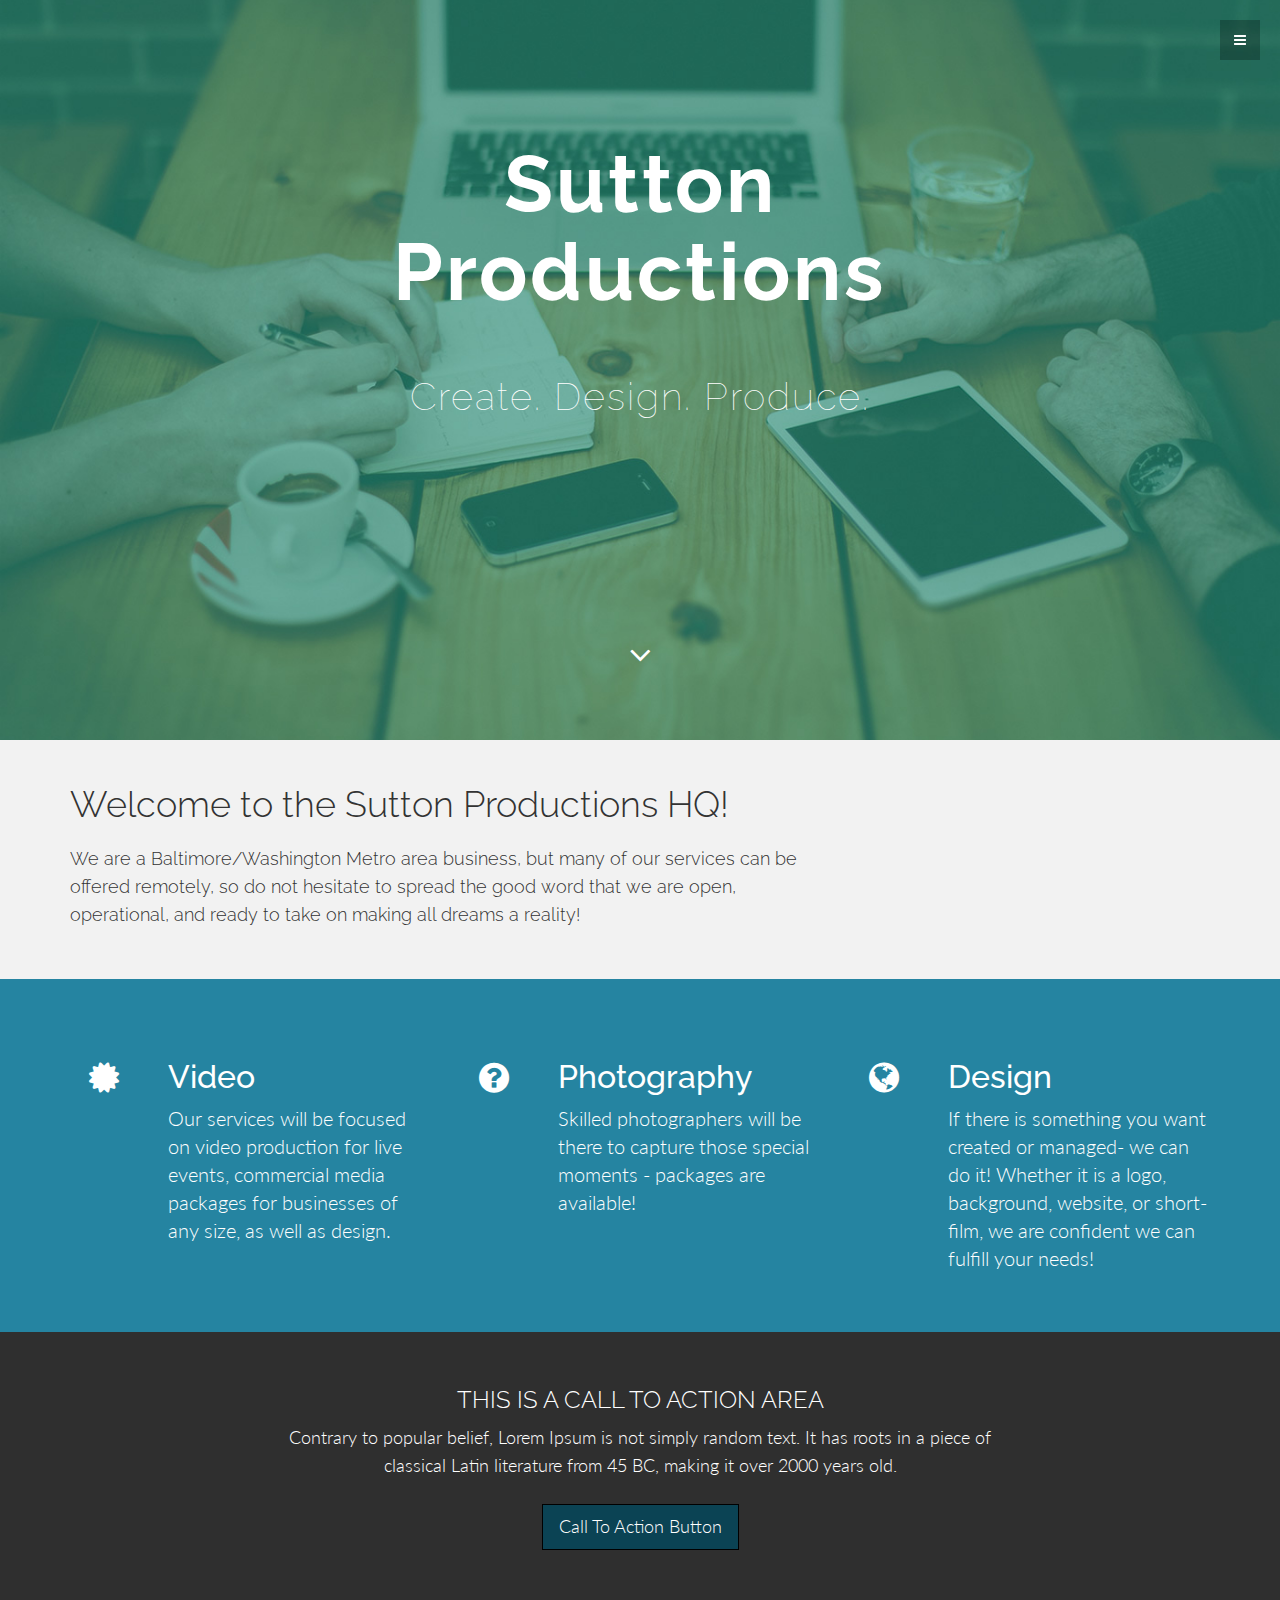
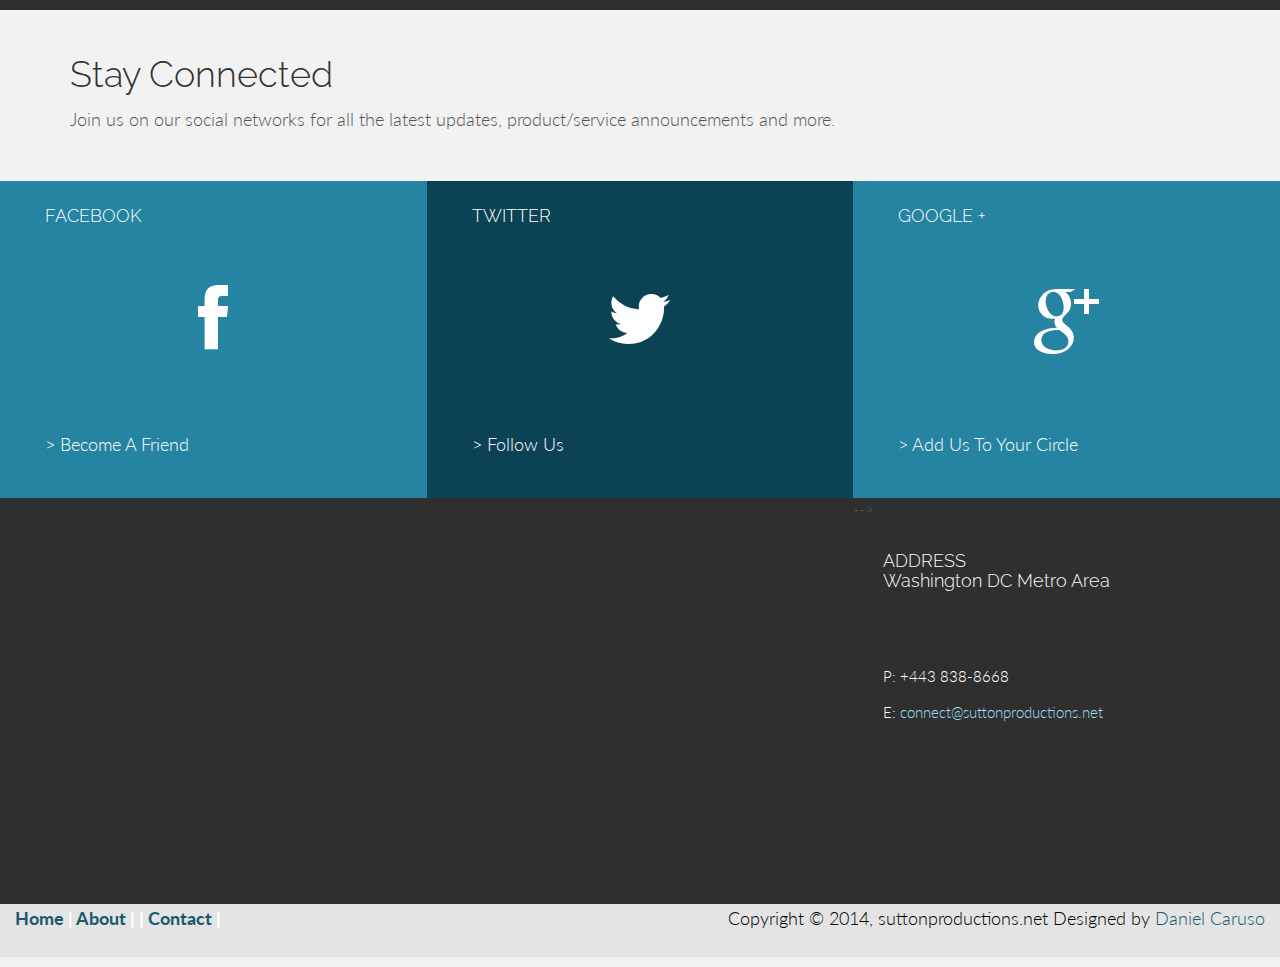
<file: index.html>
<!DOCTYPE html>
<html lang="en">
  <head>
    <meta charset="utf-8">
    <meta http-equiv="X-UA-Compatible" content="IE=edge">
    <meta name="viewport" content="width=device-width, initial-scale=1.0">
    <meta name="description" content="">
    <meta name="author" content="">
   <!--  <link rel="shortcut icon" href="assets/ico/suttonfav3.png"> -->

    <title>Sutton Productions</title>

    <!-- Bootstrap core CSS -->
    <link href="assets/css/bootstrap.css" rel="stylesheet">

    <!-- Custom styles for this template -->
    <link href="assets/css/main.css" rel="stylesheet">

    <link href="assets/css/font-awesome.min.css" rel="stylesheet">

    <link href='http://fonts.googleapis.com/css?family=Lato:300,400,700,300italic,400italic' rel='stylesheet' type='text/css'>
    <link href='http://fonts.googleapis.com/css?family=Raleway:400,300,700' rel='stylesheet' type='text/css'>

    <link rel="stylesheet" href="assets/css/app.css">

    <!-- HTML5 shim and Respond.js IE8 support of HTML5 elements and media queries -->
    <!--[if lt IE 9]>
      <script src="https://oss.maxcdn.com/libs/html5shiv/3.7.0/html5shiv.js"></script>
      <script src="https://oss.maxcdn.com/libs/respond.js/1.3.0/respond.min.js"></script>
    <![endif]-->
    
    <script src="assets/js/modernizr.custom.js"></script>
    
  </head>

  <body>

	<!-- Menu -->
	<nav class="menu" id="theMenu">
		<div class="menu-wrap">
			<h1 class="logo"><a href="index.html#home">MENU</a></h1>
			<i class="fa fa-arrow-right menu-close"></i>
			<a href="index.html">Home</a>
			<a href="services.html">Services</a>
			<a href="portfolio.html">Portfolio</a>
			<a href="about.html">About</a>
			<a href="#contact">Contact</a>
			<a href="https://www.facebook.com/suttonproduction"><i class="fa fa-facebook"></i></a>
			<a href="#"><i class="fa fa-twitter"></i></a>
			<!-- <a href="#"><i class="fa fa-dribbble"></i></a> -->
			<a href="#"><i class="fa fa-envelope"></i></a>
		</div>
		
		<!-- Menu button -->
		<div id="menuToggle"><i class="fa fa-bars"></i></div>
	</nav>
	
	<!-- MAIN IMAGE SECTION -->
	<div id="headerwrap">
		<div class="container">
			<div class="row">
				<div class="col-lg-8 col-lg-offset-2">
					<h1>Sutton Productions</h1>
					<h2>Create. Design. Produce.</h2>
					<div class="spacer"></div>
					<i class="fa fa-angle-down"></i>
				</div>
			</div><!-- row -->
		</div><!-- /container -->
	</div><!-- /headerwrap -->

	<!-- WELCOME SECTION -->
    <div class="container">
      <div class="row mt">
      	<div class="col-lg-8">
	        <h1>Welcome to the Sutton Productions HQ!<h1>
	        <p>We are a Baltimore/Washington Metro area business, but many of our services can be offered remotely, so do not hesitate to spread the good word that we are open, operational, and ready to take on making all dreams a reality!</p>
      	</div>
      	<div class="col-lg-4">
      		<!-- <p class="pull-right"><br><button type="button" class="btn btn-green">Start Your Project Now</button></p> -->
      	</div>
      </div><!-- /row -->
    </div><!-- /.container -->
 
<div id="services">
		<div class="container">
			<div class="row mt">
				<div class="col-lg-1 centered">
					<i class="fa fa-certificate"></i>
				</div>
				<div class="col-lg-3">
					<h3>Video</h3>
					<p>Our services will be focused on video production for live events, commercial media packages for businesses of any size, as well as design.</p>
				</div>

				<div class="col-lg-1 centered">
					<i class="fa fa-question-circle"></i>
				</div>
				<div class="col-lg-3">
					<h3>Photography</h3>
					<p>Skilled photographers will be there to capture those special moments - packages are available!</p>
				</div>
			
			
				<div class="col-lg-1 centered">
					<i class="fa fa-globe"></i>
				</div>
				<div class="col-lg-3">
					<h3>Design</h3>
					<p>If there is something you want created or managed- we can do it! Whether it is a logo, background, website, or short-film, we are confident we can fulfill your needs!</p>
				</div>

			
			</div><!-- row -->
		</div><!-- container -->
	</div><!-- services section -->














<!--     PORTFOLIO SECTION
<div id="portfolio">
	<div class="container"
	    	<div class="row mt">
				<ul class="grid effect-2" id="grid">
					<li><a href="singleproject.html"><img src="assets/img/portfolio/1.jpg"></a></li>
					<li><a href="singleproject.html"><img src="assets/img/portfolio/3.jpg"></a></li>
					<li><a href="singleproject.html"><img src="assets/img/portfolio/4.jpg"></a></li>
					<li><a href="singleproject.html"><img src="assets/img/portfolio/12.png"></a></li>
					<li><a href="singleproject.html"><img src="assets/img/portfolio/13.png"></a></li>
					<li><a href="singleproject.html"><img src="assets/img/portfolio/10.png"></a></li>
					<li><a href="singleproject.html"><img src="assets/img/portfolio/9.jpg"></a></li>
					<li><a href="singleproject.html"><img src="assets/img/portfolio/2.jpg"></a></li>
					<li><a href="singleproject.html"><img src="assets/img/portfolio/14.png"></a></li>
					<li><a href="singleproject.html"><img src="assets/img/portfolio/5.jpg"></a></li>
					<li><a href="singleproject.html"><img src="assets/img/portfolio/6.jpg"></a></li>
					<li><a href="singleproject.html"><img src="assets/img/portfolio/7.jpg"></a></li>
					<li><a href="singleproject.html"><img src="assets/img/portfolio/6.jpg"></a></li>
					<li><a href="singleproject.html"><img src="assets/img/portfolio/9.jpg"></a></li>
					<li><a href="singleproject.html"><img src="assets/img/portfolio/11.png"></a></li>
				</ul>
	    	</div>row
	    </div>container
</div>portfolio -->


	<!-- SERVICES SECTION -->
	
	
	
	<!-- BLOG POSTS -->
<!-- 	<div class="container">
	<div class="row mt">
		<div class="col-lg-12">
			<h1>Recent Posts</h1>
		</div>col-lg-12
		<div class="col-lg-8">
			<p>Our latests thoughts about things that only matters to us.</p>
		</div>col-lg-8
		<div class="col-lg-4 goright">
			<p><a href="#"><i class="fa fa-angle-right"></i> See All Posts</a></p>
		</div>
	</div>row -->
		
		<!-- <div class="row mt">
			<div class="col-lg-4">
				<img class="img-responsive" src="assets/img/post01.jpg" alt="">
				<h3><a href="#">Designing for the reader experience</a></h3>
				<p>It is a long established fact that a reader will be distracted by the readable content of a page when looking at its layout.</p>
				<p><a href="#"><i class="fa fa-link"></i> Read More</a></p>
			</div>
			<div class="col-lg-4">
				<img class="img-responsive" src="assets/img/post02.jpg" alt="">
				<h3><a href="#">25 Examples of flat web & application design</a></h3>
				<p>It is a long established fact that a reader will be distracted by the readable content of a page when looking at its layout.</p>
				<p><a href="#"><i class="fa fa-link"></i> Read More</a></p>
			</div>
			<div class="col-lg-4">
				<img class="img-responsive" src="assets/img/post03.jpg" alt="">
				<h3><a href="#">We are an award winning design agency</a></h3>
				<p>It is a long established fact that a reader will be distracted by the readable content of a page when looking at its layout.</p>
				<p><a href="#"><i class="fa fa-link"></i> Read More</a></p>
			</div>		
		</div>row -->
	</div><!-- container -->
	
	
	<!-- CLIENTS LOGOS -->
<!-- 	<div id="lg">
	<div class="container">
		<div class="row centered">
			<div class="col-lg-2 col-lg-offset-1">
				<img src="assets/img/clients/c01.gif" alt="">
			</div>
			<div class="col-lg-2">
				<img src="assets/img/clients/c02.gif" alt="">
			</div>
			<div class="col-lg-2">
				<img src="assets/img/clients/c03.gif" alt="">
			</div>
			<div class="col-lg-2">
				<img src="assets/img/clients/c04.gif" alt="">
			</div>
			<div class="col-lg-2">
				<img src="assets/img/clients/c05.gif" alt="">
			</div>
		</div>row
	</div>container
</div>dg -->
	
	
	<!-- CALL TO ACTION -->
	<div id="call">
		<div class="container">
			<div class="row">
				<h3>THIS IS A CALL TO ACTION AREA</h3>
				<div class="col-lg-8 col-lg-offset-2">
					<p>Contrary to popular belief, Lorem Ipsum is not simply random text. It has roots in a piece of classical Latin literature from 45 BC, making it over 2000 years old.</p>
					<p><button type="button" class="btn btn-green btn-lg">Call To Action Button</button></p>
				</div>
			</div><!-- row -->
		</div><!-- container -->
	</div><!-- Call to action -->
	
	<div class="container">
		<div class="row mt">
			<div class="col-lg-12">
				<h1>Stay Connected</h1>
				<p>Join us on our social networks for all the latest updates, product/service announcements and more.</p>
				<br>
			</div><!-- col-lg-12 -->
		</div><!-- row -->
	</div><!-- container -->
	
	
	<!-- SOCIAL FOOTER --->
	<section id="contact"></section>
	<div id="sf">
		<div class="container">
			<div class="row">
				<div class="col-lg-4 dg">
					<h4 class="ml">FACEBOOK</h4>
					<p class="centered"><a href="https://www.facebook.com/suttonproduction"><i class="fa fa-facebook"></i></a></p>
					<p class="ml">> Become A Friend</p>
				</div>
				<div class="col-lg-4 lg">
					<h4 class="ml">TWITTER</h4>
					<p class="centered"><a href="#"><i class="fa fa-twitter"></i></a></p>
					<p class="ml">> Follow Us</p>
				</div>
				<div class="col-lg-4 dg">
					<h4 class="ml">GOOGLE +</h4>
					<p class="centered"><a href="#"><i class="fa fa-google-plus"></i></a></p>
					<p class="ml">> Add Us To Your Circle</p>
				</div>
			</div><!-- row
		</div><!-- container -->
	</div><!-- Social Footer -->
	
	<!-- CONTACT FOOTER --->
	<div id="cf">
		<div class="container">
			<div class="row">
				<div class="col-lg-8">
		        	<div id="mapwrap">
						<iframe src="https://www.google.com/maps/embed?pb=!1m18!1m12!1m3!1d99362.47205895327!2d-77.01456655!3d38.8993487!2m3!1f0!2f0!3f0!3m2!1i1024!2i768!4f13.1!3m3!1m2!1s0x89b7c6de5af6e45b%3A0xc2524522d4885d2a!2sWashington%2C+DC!5e0!3m2!1sen!2sus!4v1420948804369" width="100%" height="400" frameborder="0" style="border:0"></iframe>
					</div>	
				</div><!--col-lg-8--> -->
				<div class="col-lg-4">
					<h4>ADDRESS<br/>Washington DC Metro Area</h4>
					<br>
					<p>
						<!-- Business Center, SomeAve 987, --><br/>
						<!-- Minsk, Belarus. -->
					</p>
					<p>
						P: +443 838-8668<br/>
						<!-- F: +55 4333-4345 --><br/>
						E: <a href="mailto:#" class=email-footer>connect@suttonproductions.net</a>
					</p>
					<!-- <p>The point of using Lorem Ipsum is that it has a more-or-less normal distribution of letters, as opposed to using 'Content here, content here', making it look like readable English.</p> -->
				</div><!--col-lg-4-->
			</div><!-- row -->
		</div><!-- container -->
	</div><!-- Contact Footer -->

	<div class="footer2">
			<div class="container">
				<div class="row foot">
					
					<div class="col-md-6 widget">
						<div class="widget-body">
							<p class="simplenav">
								<a href="#">Home</a> | 
								<a href="about.html">About</a> |
								<!-- <a href="sidebar-right.html">Sidebar</a> --> |
								<a href="contact.html">Contact</a> |
								<b><!-- <a href="signup.html">Sign up</a> --></b>
							</p>
						</div>
					</div>

					<div class="col-md-6 widget">
						<div class="widget-body">
							<p class="text-right">
								Copyright &copy; 2014, suttonproductions.net Designed by <a href="http://daniel-caruso.com/" rel="designer">Daniel Caruso</a> 
							</p>
						</div>
					</div>

				</div> <!-- /row of widgets -->
			</div>
		</div>

	

    <!-- Bootstrap core JavaScript
    ================================================== -->
    <!-- Placed at the end of the document so the pages load faster -->
    <script src="https://code.jquery.com/jquery-1.10.2.min.js"></script>
    <script src="assets/js/bootstrap.min.js"></script>
    <script src="assets/js/main.js"></script>
	<script src="assets/js/masonry.pkgd.min.js"></script>
	<script src="assets/js/imagesloaded.js"></script>
    <script src="assets/js/classie.js"></script>
	<script src="assets/js/AnimOnScroll.js"></script>
	<script>
		new AnimOnScroll( document.getElementById( 'grid' ), {
			minDuration : 0.4,
			maxDuration : 0.7,
			viewportFactor : 0.2
		} );
	</script>
  </body>
</html>
</file>
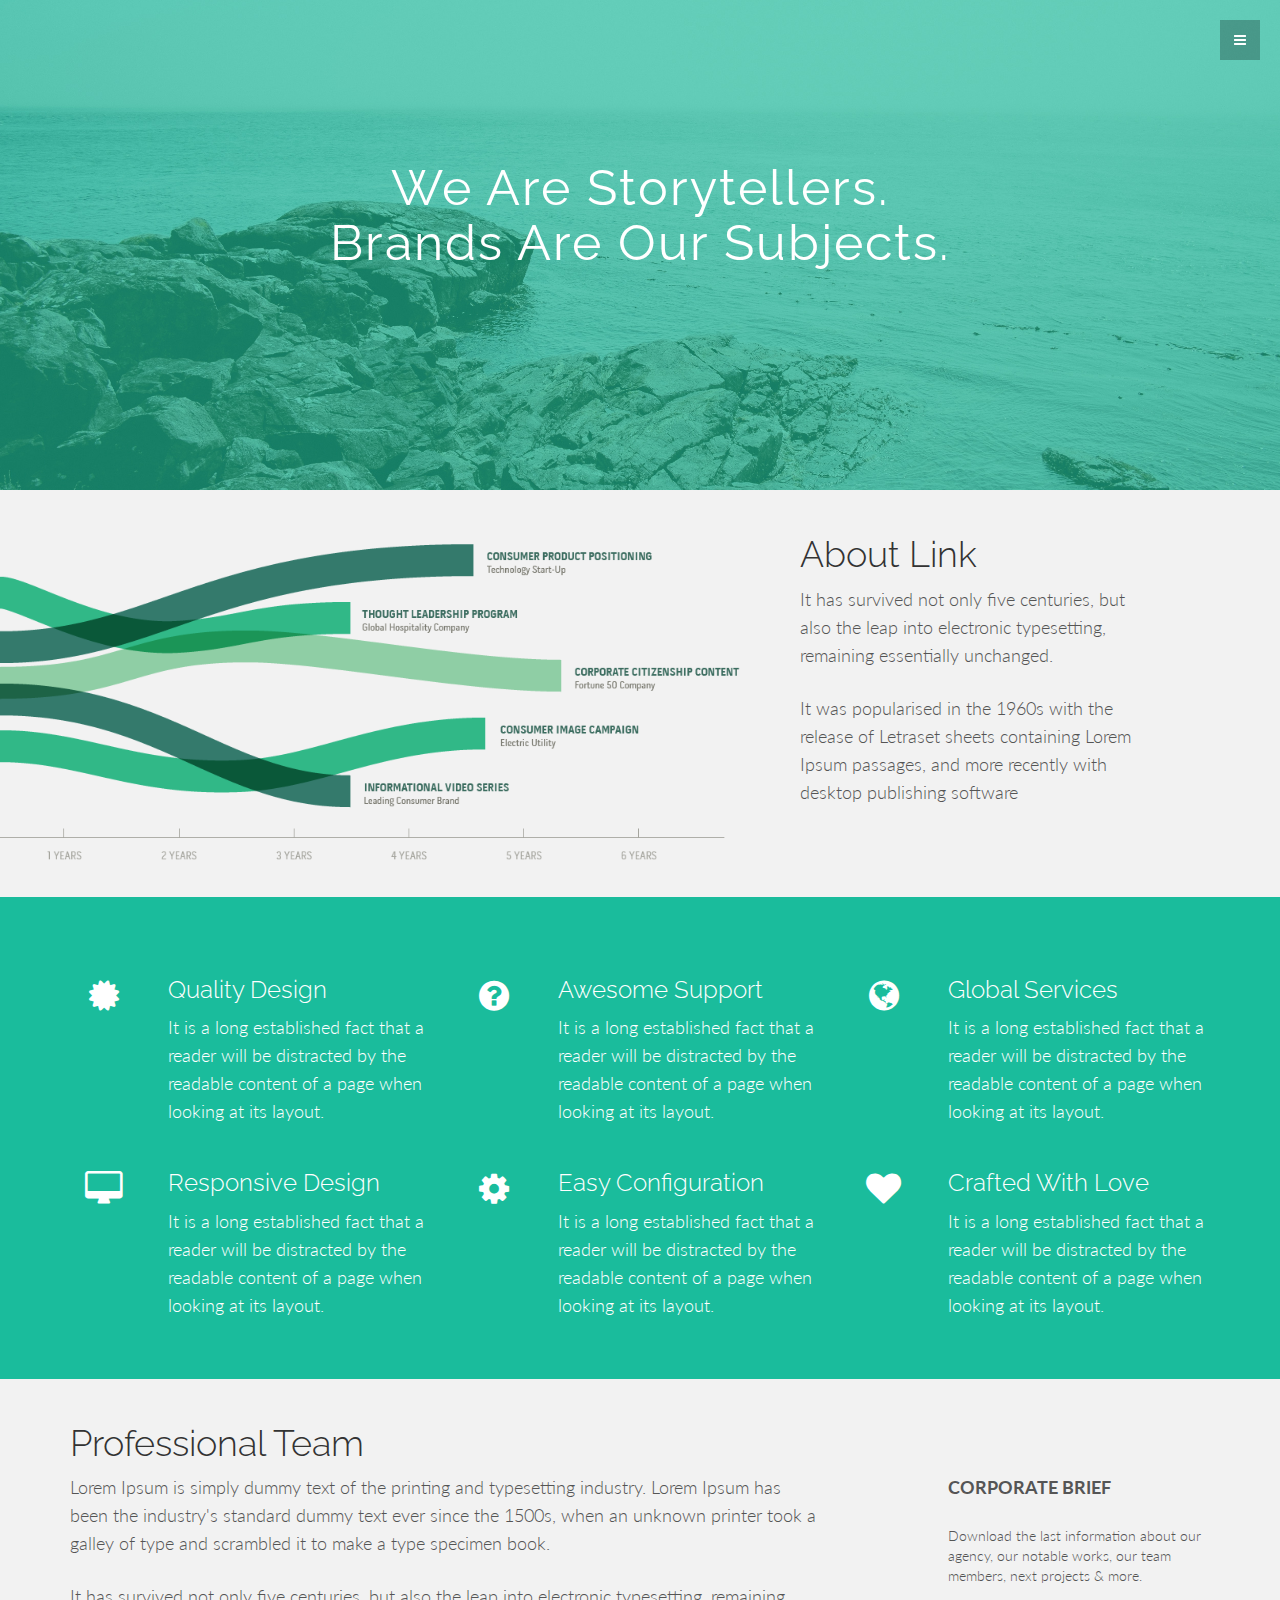
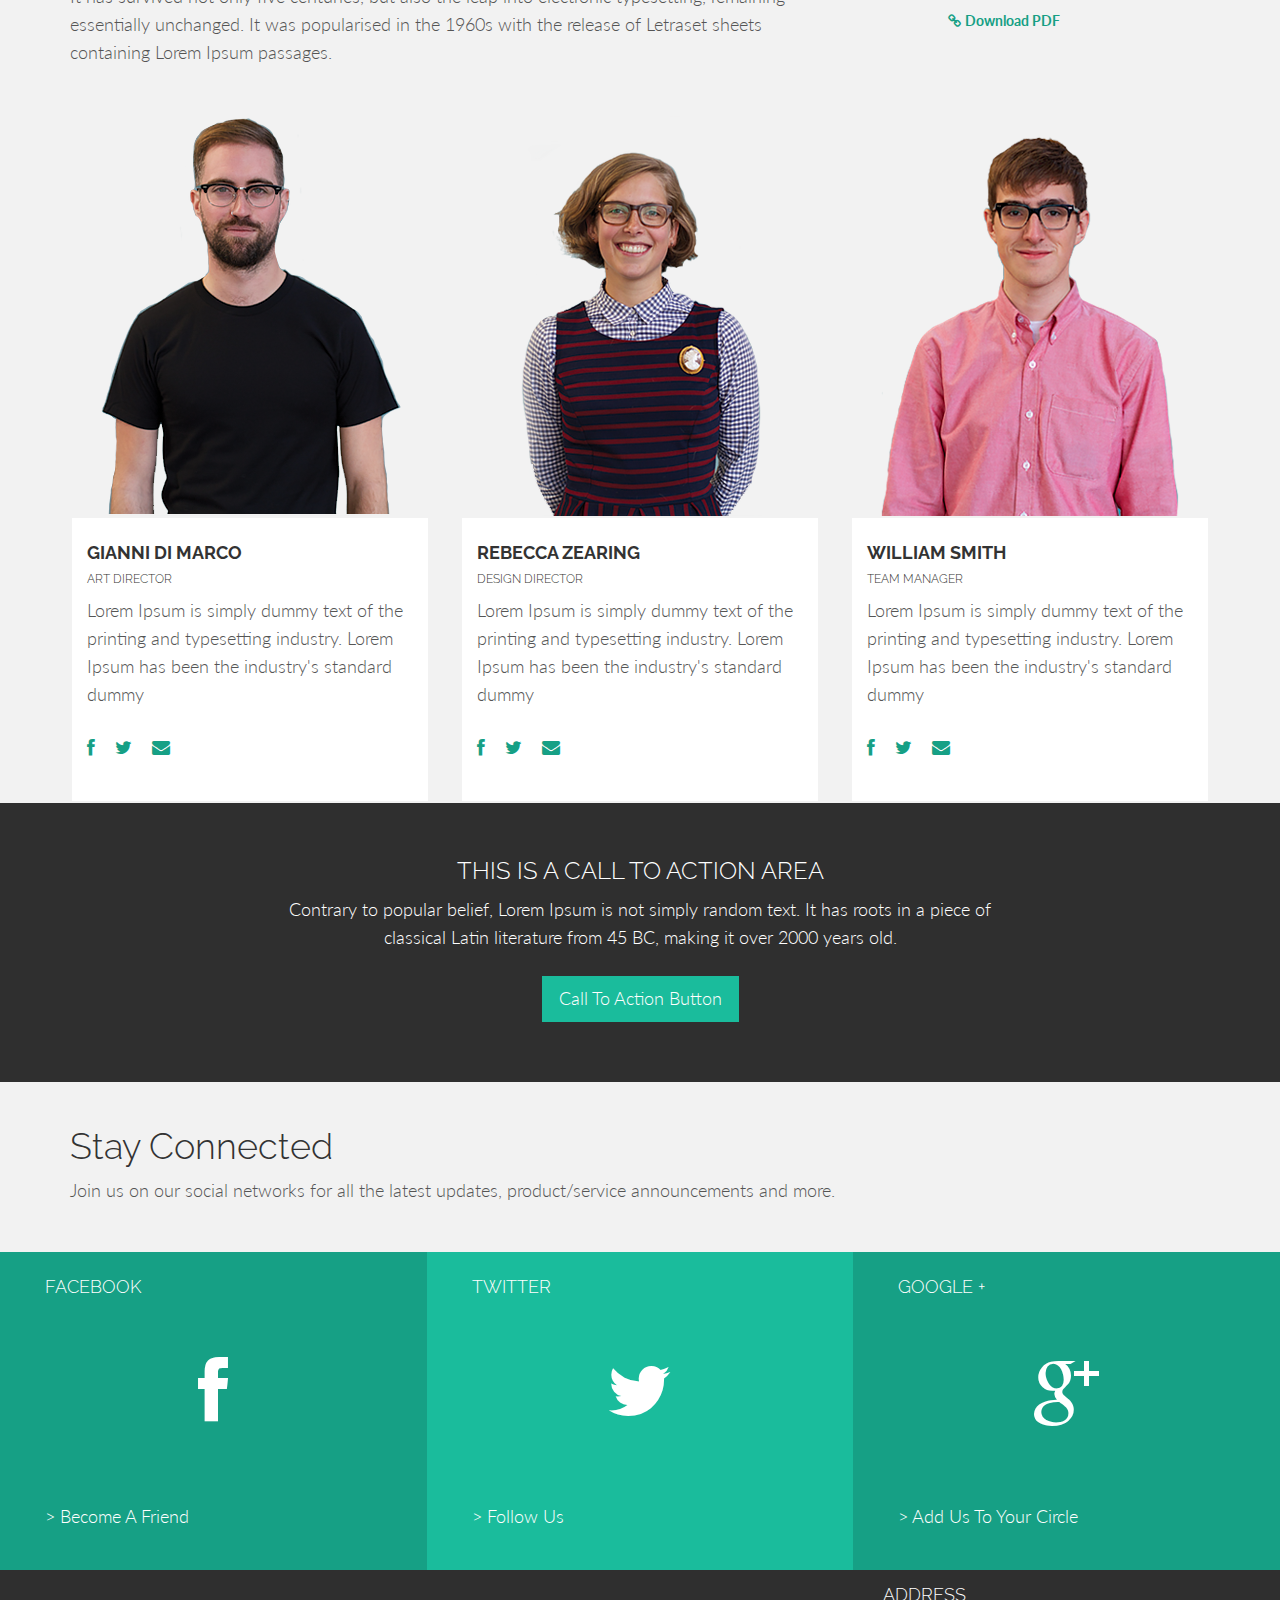
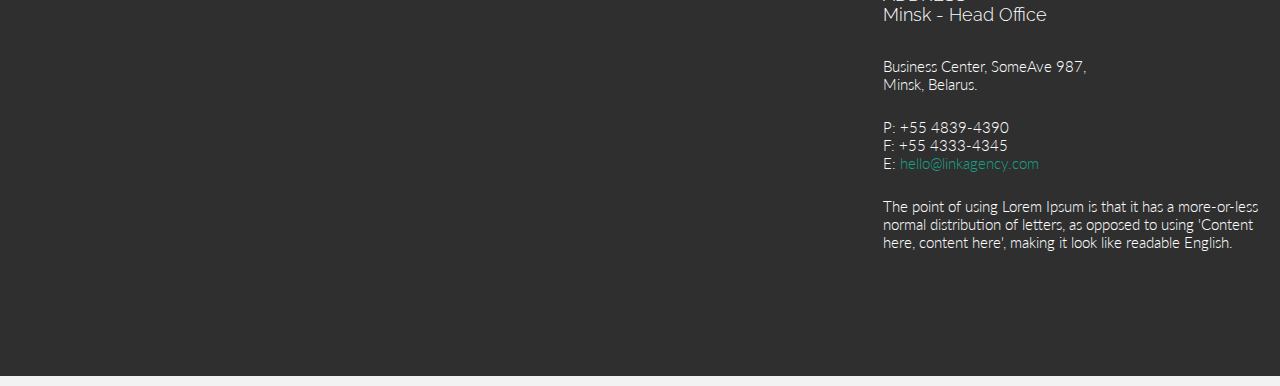
<file: about.html>
<!DOCTYPE html>
<html lang="en">
  <head>
    <meta charset="utf-8">
    <meta http-equiv="X-UA-Compatible" content="IE=edge">
    <meta name="viewport" content="width=device-width, initial-scale=1.0">
    <meta name="description" content="">
    <meta name="author" content="">
    <link rel="shortcut icon" href="assets/ico/favicon.png">

    <title>LINK - Agency Theme</title>

    <!-- Bootstrap core CSS -->
    <link href="assets/css/bootstrap.css" rel="stylesheet">

    <!-- Custom styles for this template -->
    <link href="assets/css/main.css" rel="stylesheet">

    <link href="assets/css/font-awesome.min.css" rel="stylesheet">

    <link href='http://fonts.googleapis.com/css?family=Lato:300,400,700,300italic,400italic' rel='stylesheet' type='text/css'>
    <link href='http://fonts.googleapis.com/css?family=Raleway:400,300,700' rel='stylesheet' type='text/css'>

    <!-- HTML5 shim and Respond.js IE8 support of HTML5 elements and media queries -->
    <!--[if lt IE 9]>
      <script src="https://oss.maxcdn.com/libs/html5shiv/3.7.0/html5shiv.js"></script>
      <script src="https://oss.maxcdn.com/libs/respond.js/1.3.0/respond.min.js"></script>
    <![endif]-->
    
    <script src="assets/js/modernizr.custom.js"></script>
    
  </head>

  <body>

	<!-- Menu -->
	<nav class="menu" id="theMenu">
		<div class="menu-wrap">
			<h1 class="logo"><a href="index.html#home">LINK</a></h1>
			<i class="fa fa-arrow-right menu-close"></i>
			<a href="index.html">Home</a>
			<a href="services.html">Services</a>
			<a href="portfolio.html">Portfolio</a>
			<a href="about.html">About</a>
			<a href="#contact">Contact</a>
			<a href="#"><i class="fa fa-facebook"></i></a>
			<a href="#"><i class="fa fa-twitter"></i></a>
			<a href="#"><i class="fa fa-dribbble"></i></a>
			<a href="#"><i class="fa fa-envelope"></i></a>
		</div>
		
		<!-- Menu button -->
		<div id="menuToggle"><i class="fa fa-bars"></i></div>
	</nav>
	
	<!-- MAIN IMAGE SECTION -->
	<div id="aboutwrap">
		<div class="container">
			<div class="row">
				<div class="col-lg-8 col-lg-offset-2">
					<h2>We Are Storytellers.<br/>
						Brands Are Our Subjects.
					</h2>
				</div>
			</div><!-- row -->
		</div><!-- /container -->
	</div><!-- /aboutwrap -->

	<!-- CHART IMAGE SECTION -->
    <div id="chartwrap">
	    <div class="container">
	      <div class="row mt">
			  <div class="col-lg-8 chart hidden-sm hidden-xs">
			  	<img class="img-responsive" src="assets/img/chart.png" alt="">
			  </div><!-- col-lg-8 -->
			  
			  <div class="col-lg-4">
			  	<h1>About Link</h1>
			  	<p>It has survived not only five centuries, but also the leap into electronic typesetting, remaining essentially unchanged.</p> 
			  	<p>It was popularised in the 1960s with the release of Letraset sheets containing Lorem Ipsum passages, and more recently with desktop publishing software</p>
			  </div><!-- col-lg-4 -->
	      </div><!-- /row -->
	    </div><!-- /.container -->
    </div><!-- chartwrap -->

	<!-- SERVICES SECTION -->
	<div id="services">
		<div class="container">
			<div class="row mt">
				<!-- Srvice 1 -->
				<div class="col-lg-1 centered">
					<i class="fa fa-certificate"></i>
				</div>
				<div class="col-lg-3">
					<h3>Quality Design</h3>
					<p>It is a long established fact that a reader will be distracted by the readable content of a page when looking at its layout.</p>
				</div>

				<!-- Srvice 2 -->
				<div class="col-lg-1 centered">
					<i class="fa fa-question-circle"></i>
				</div>
				<div class="col-lg-3">
					<h3>Awesome Support</h3>
					<p>It is a long established fact that a reader will be distracted by the readable content of a page when looking at its layout.</p>
				</div>

				<!-- Srvice 3 -->
				<div class="col-lg-1 centered">
					<i class="fa fa-globe"></i>
				</div>
				<div class="col-lg-3">
					<h3>Global Services</h3>
					<p>It is a long established fact that a reader will be distracted by the readable content of a page when looking at its layout.</p>
				</div>
				
				<!-- Srvice 4 -->
				<div class="col-lg-1 centered">
					<i class="fa fa-desktop"></i>
				</div>
				<div class="col-lg-3">
					<h3>Responsive Design</h3>
					<p>It is a long established fact that a reader will be distracted by the readable content of a page when looking at its layout.</p>
				</div>

				<!-- Srvice 5 -->
				<div class="col-lg-1 centered">
					<i class="fa fa-cog"></i>
				</div>
				<div class="col-lg-3">
					<h3>Easy Configuration</h3>
					<p>It is a long established fact that a reader will be distracted by the readable content of a page when looking at its layout.</p>
				</div>
			
				<!-- Srvice 6 -->
				<div class="col-lg-1 centered">
					<i class="fa fa-heart"></i>
				</div>
				<div class="col-lg-3">
					<h3>Crafted With Love</h3>
					<p>It is a long established fact that a reader will be distracted by the readable content of a page when looking at its layout.</p>
				</div>

			</div><!-- row -->
		</div><!-- container -->
	</div><!-- services section -->
	
	
	<!-- TEAM INTRODUCTION -->
	<div class="container">
		<div class="row mt">
			<div class="col-lg-8">
				<h1>Professional Team</h1>
			</div>
			<div class="col-lg-4"></div>
		</div><!-- row -->
		<div class="row">
			<div class="col-lg-8">
				<p>Lorem Ipsum is simply dummy text of the printing and typesetting industry. Lorem Ipsum has been the industry's standard dummy text ever since the 1500s, when an unknown printer took a galley of type and scrambled it to make a type specimen book.</p>
				<p>It has survived not only five centuries, but also the leap into electronic typesetting, remaining essentially unchanged. It was popularised in the 1960s with the release of Letraset sheets containing Lorem Ipsum passages.</p>
			</div>
			<div class="col-lg-3 col-lg-offset-1">
				<p><b>CORPORATE BRIEF</b></p>
				<p class="tm">Download the last information about our agency, our notable works, our team members, next projects & more.</p>
				<p class="tm"><a href="#"><i class="fa fa-link"></i> <b>Download PDF</b></a></p>	
			</div>
		</div>
		
	</div><!-- container -->
	
	<!-- TEAM MEMBERS -->
	<div class="container">
		<div class="row mt centered">
			<div class="col-lg-4">
				<img src="assets/img/team/gianni.png" alt="Gianni">
				<div class="cardinfo">
					<h4><b>GIANNI DI MARCO</b></h4>
					<h6>ART DIRECTOR</h6>
					<p>Lorem Ipsum is simply dummy text of the printing and typesetting industry. Lorem Ipsum has been the industry's standard dummy</p>
					<p><a href="#"><i class="fa fa-facebook"></i></a><a href="#"><i class="fa fa-twitter"></i></a><a href="#"><i class="fa fa-envelope"></i></a></p>
				</div>
			</div>
			<div class="col-lg-4">
				<img src="assets/img/team/rebecca.png" alt="Rebecca">
				<div class="cardinfo">
					<h4><b>REBECCA ZEARING</b></h4>
					<h6>DESIGN DIRECTOR</h6>
					<p>Lorem Ipsum is simply dummy text of the printing and typesetting industry. Lorem Ipsum has been the industry's standard dummy</p>
					<p><a href="#"><i class="fa fa-facebook"></i></a><a href="#"><i class="fa fa-twitter"></i></a><a href="#"><i class="fa fa-envelope"></i></a></p>
				</div>
			</div>
			<div class="col-lg-4">
				<img src="assets/img/team/william.png" alt="Gianni">
				<div class="cardinfo">
					<h4><b>WILLIAM SMITH</b></h4>
					<h6>TEAM MANAGER</h6>
					<p>Lorem Ipsum is simply dummy text of the printing and typesetting industry. Lorem Ipsum has been the industry's standard dummy</p>
					<p><a href="#"><i class="fa fa-facebook"></i></a><a href="#"><i class="fa fa-twitter"></i></a><a href="#"><i class="fa fa-envelope"></i></a></p>
				</div>
			</div>
		</div><!-- row -->
	</div><!-- container -->
	
	
	
	
	<!-- CALL TO ACTION -->
	<div id="call">
		<div class="container">
			<div class="row">
				<h3>THIS IS A CALL TO ACTION AREA</h3>
				<div class="col-lg-8 col-lg-offset-2">
					<p>Contrary to popular belief, Lorem Ipsum is not simply random text. It has roots in a piece of classical Latin literature from 45 BC, making it over 2000 years old.</p>
					<p><button type="button" class="btn btn-green btn-lg">Call To Action Button</button></p>
				</div>
			</div><!-- row -->
		</div><!-- container -->
	</div><!-- Call to action -->
	
	<div class="container">
		<div class="row mt">
			<div class="col-lg-12">
				<h1>Stay Connected</h1>
				<p>Join us on our social networks for all the latest updates, product/service announcements and more.</p>
				<br>
			</div><!-- col-lg-12 -->
		</div><!-- row -->
	</div><!-- container -->
	
	
	<!-- SOCIAL FOOTER --->
	<section id="contact"></section>
	<div id="sf">
		<div class="container">
			<div class="row">
				<div class="col-lg-4 dg">
					<h4 class="ml">FACEBOOK</h4>
					<p class="centered"><a href="#"><i class="fa fa-facebook"></i></a></p>
					<p class="ml">> Become A Friend</p>
				</div>
				<div class="col-lg-4 lg">
					<h4 class="ml">TWITTER</h4>
					<p class="centered"><a href="#"><i class="fa fa-twitter"></i></a></p>
					<p class="ml">> Follow Us</p>
				</div>
				<div class="col-lg-4 dg">
					<h4 class="ml">GOOGLE +</h4>
					<p class="centered"><a href="#"><i class="fa fa-google-plus"></i></a></p>
					<p class="ml">> Add Us To Your Circle</p>
				</div>
			</div><!-- row -->
		</div><!-- container -->
	</div><!-- Social Footer -->
	
	<!-- CONTACT FOOTER --->
	<div id="cf">
		<div class="container">
			<div class="row">
				<div class="col-lg-8">
		        	<div id="mapwrap">
						<iframe height="400" width="100%" frameborder="0" scrolling="no" marginheight="0" marginwidth="0" src="https://www.google.es/maps?t=m&amp;ie=UTF8&amp;ll=52.752693,22.791016&amp;spn=67.34552,156.972656&amp;z=6&amp;output=embed"></iframe>
					</div>	
				</div><!--col-lg-8-->
				<div class="col-lg-4">
					<h4>ADDRESS<br/>Minsk - Head Office</h4>
					<br>
					<p>
						Business Center, SomeAve 987,<br/>
						Minsk, Belarus.
					</p>
					<p>
						P: +55 4839-4390<br/>
						F: +55 4333-4345<br/>
						E: <a href="mailto:#">hello@linkagency.com</a>
					</p>
					<p>The point of using Lorem Ipsum is that it has a more-or-less normal distribution of letters, as opposed to using 'Content here, content here', making it look like readable English.</p>
				</div><!--col-lg-4-->
			</div><!-- row -->
		</div><!-- container -->
	</div><!-- Contact Footer -->
	

    <!-- Bootstrap core JavaScript
    ================================================== -->
    <!-- Placed at the end of the document so the pages load faster -->
    <script src="https://code.jquery.com/jquery-1.10.2.min.js"></script>
    <script src="assets/js/bootstrap.min.js"></script>
    <script src="assets/js/main.js"></script>
    <script src="assets/js/classie.js"></script>
  </body>
</html>
</file>
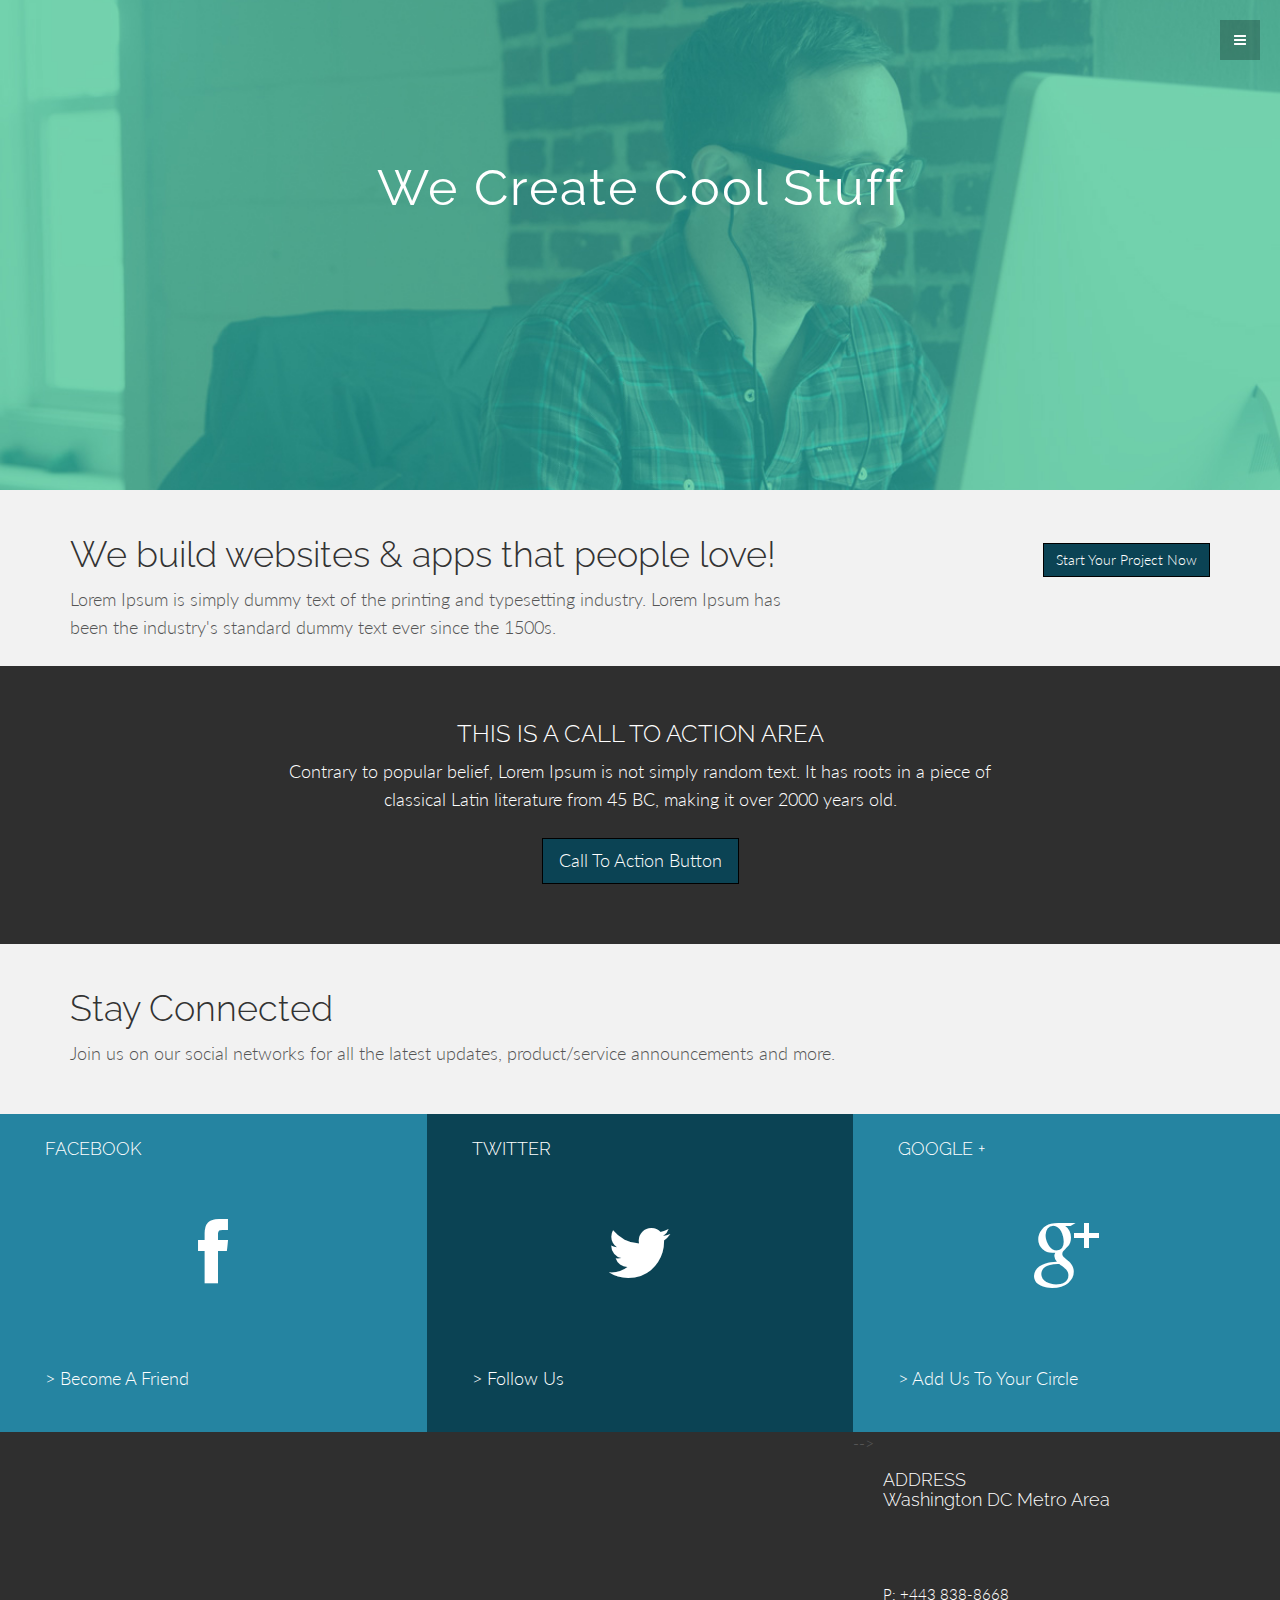
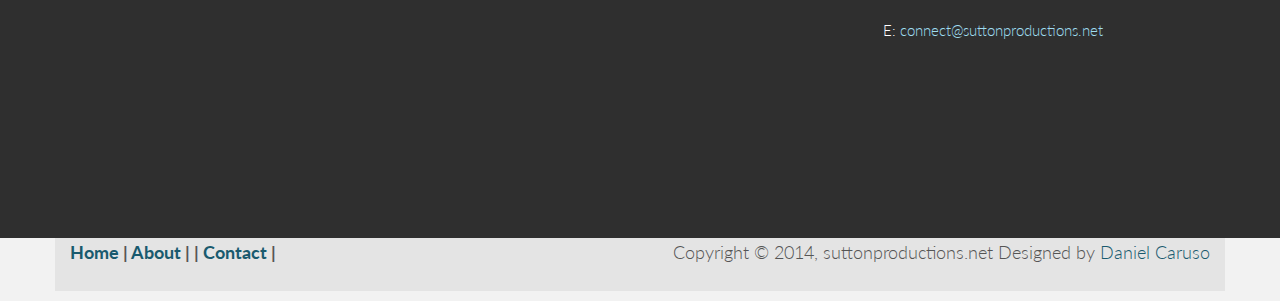
<file: portfolio.html>
<!DOCTYPE html>
<html lang="en">
  <head>
    <meta charset="utf-8">
    <meta http-equiv="X-UA-Compatible" content="IE=edge">
    <meta name="viewport" content="width=device-width, initial-scale=1.0">
    <meta name="description" content="">
    <meta name="author" content="">
    <link rel="shortcut icon" href="assets/ico/favicon.png">

    <title>Sutton Productions</title>

    <!-- Bootstrap core CSS -->
    <link href="assets/css/bootstrap.css" rel="stylesheet">

    <!-- Custom styles for this template -->
    <link href="assets/css/main.css" rel="stylesheet">

    <link rel="stylesheet" href="assets/css/app.css">

    <link href="assets/css/font-awesome.min.css" rel="stylesheet">

    <link href='http://fonts.googleapis.com/css?family=Lato:300,400,700,300italic,400italic' rel='stylesheet' type='text/css'>
    <link href='http://fonts.googleapis.com/css?family=Raleway:400,300,700' rel='stylesheet' type='text/css'>


    <!-- HTML5 shim and Respond.js IE8 support of HTML5 elements and media queries -->
    <!--[if lt IE 9]>
      <script src="https://oss.maxcdn.com/libs/html5shiv/3.7.0/html5shiv.js"></script>
      <script src="https://oss.maxcdn.com/libs/respond.js/1.3.0/respond.min.js"></script>
    <![endif]-->
    
    <script src="assets/js/modernizr.custom.js"></script>


    
  </head>

  <body>

	<!-- Menu -->
	<nav class="menu" id="theMenu">
		<div class="menu-wrap">
			<h1 class="logo"><a href="index.html#home">LINK</a></h1>
			<i class="fa fa-arrow-right menu-close"></i>
			<a href="index.html">Home</a>
			<a href="services.html">Services</a>
			<a href="portfolio.html">Portfolio</a>
			<a href="about.html">About</a>
			<a href="#contact">Contact</a>
			<a href="https://www.facebook.com/suttonproduction"><i class="fa fa-facebook"></i></a>
			<a href="#"><i class="fa fa-twitter"></i></a>
			<!-- <a href="#"><i class="fa fa-dribbble"></i></a> -->
			<a href="#"><i class="fa fa-envelope"></i></a>
		</div>
		
		<!-- Menu button -->
		<div id="menuToggle"><i class="fa fa-bars"></i></div>
	</nav>
	
	<!-- MAIN IMAGE SECTION -->
	<div id="portwrap">
		<div class="container">
			<div class="row">
				<div class="col-lg-8 col-lg-offset-2">
					<h2>We Create Cool Stuff</h2>
				</div>
			</div><!-- row -->
		</div><!-- /container -->
	</div><!-- /portrwrap -->

	<!-- WELCOME SECTION -->
    <div class="container">
      <div class="row mt">
      	<div class="col-lg-8">
	        <h1>We build websites & apps that people love!</h1>
	        <p>Lorem Ipsum is simply dummy text of the printing and typesetting industry. Lorem Ipsum has been the industry's standard dummy text ever since the 1500s.</p>
      	</div>
      	<div class="col-lg-4">
      		<p class="pull-right"><br><button type="button" class="btn btn-green">Start Your Project Now</button></p>
      	</div>
      </div><!-- /row -->
    </div><!-- /.container -->
    
    <!-- PORTFOLIO SECTION -->
    <!-- <div id="portfolio">
    	<div class="container"
    	    	<div class="row mt">
    				<ul class="grid effect-2" id="grid">
    					<li><a href="singleproject.html"><img src="assets/img/portfolio/1.jpg"></a></li>
    					<li><a href="singleproject.html"><img src="assets/img/portfolio/3.jpg"></a></li>
    					<li><a href="singleproject.html"><img src="assets/img/portfolio/4.jpg"></a></li>
    					<li><a href="singleproject.html"><img src="assets/img/portfolio/12.png"></a></li>
    					<li><a href="singleproject.html"><img src="assets/img/portfolio/13.png"></a></li>
    					<li><a href="singleproject.html"><img src="assets/img/portfolio/10.png"></a></li>
    					<li><a href="singleproject.html"><img src="assets/img/portfolio/9.jpg"></a></li>
    					<li><a href="singleproject.html"><img src="assets/img/portfolio/2.jpg"></a></li>
    					<li><a href="singleproject.html"><img src="assets/img/portfolio/14.png"></a></li>
    					<li><a href="singleproject.html"><img src="assets/img/portfolio/5.jpg"></a></li>
    					<li><a href="singleproject.html"><img src="assets/img/portfolio/6.jpg"></a></li>
    					<li><a href="singleproject.html"><img src="assets/img/portfolio/7.jpg"></a></li>
    					<li><a href="singleproject.html"><img src="assets/img/portfolio/6.jpg"></a></li>
    					<li><a href="singleproject.html"><img src="assets/img/portfolio/9.jpg"></a></li>
    					<li><a href="singleproject.html"><img src="assets/img/portfolio/11.png"></a></li>
    				</ul>
    	    	</div>row
    	    </div>container
    </div>portfolio -->

	
	<!-- CLIENTS LOGOS -->
<!-- 	<div id="lg">
	<div class="container">
		<div class="row centered">
			<div class="col-lg-2 col-lg-offset-1">
				<img src="assets/img/clients/c01.gif" alt="">
			</div>
			<div class="col-lg-2">
				<img src="assets/img/clients/c02.gif" alt="">
			</div>
			<div class="col-lg-2">
				<img src="assets/img/clients/c03.gif" alt="">
			</div>
			<div class="col-lg-2">
				<img src="assets/img/clients/c04.gif" alt="">
			</div>
			<div class="col-lg-2">
				<img src="assets/img/clients/c05.gif" alt="">
			</div>
		</div>row
	</div>container
</div>dg -->
	
	
	<!-- CALL TO ACTION -->
	<div id="call">
		<div class="container">
			<div class="row">
				<h3>THIS IS A CALL TO ACTION AREA</h3>
				<div class="col-lg-8 col-lg-offset-2">
					<p>Contrary to popular belief, Lorem Ipsum is not simply random text. It has roots in a piece of classical Latin literature from 45 BC, making it over 2000 years old.</p>
					<p><button type="button" class="btn btn-green btn-lg">Call To Action Button</button></p>
				</div>
			</div><!-- row -->
		</div><!-- container -->
	</div><!-- Call to action -->
	
	<div class="container">
		<div class="row mt">
			<div class="col-lg-12">
				<h1>Stay Connected</h1>
				<p>Join us on our social networks for all the latest updates, product/service announcements and more.</p>
				<br>
			</div><!-- col-lg-12 -->
		</div><!-- row -->
	</div><!-- container -->
	
	
	<!-- SOCIAL FOOTER --->
	<section id="contact"></section>
	<div id="sf">
		<div class="container">
			<div class="row">
				<div class="col-lg-4 dg">
					<h4 class="ml">FACEBOOK</h4>
					<p class="centered"><a href="#"><i class="fa fa-facebook"></i></a></p>
					<p class="ml">> Become A Friend</p>
				</div>
				<div class="col-lg-4 lg">
					<h4 class="ml">TWITTER</h4>
					<p class="centered"><a href="#"><i class="fa fa-twitter"></i></a></p>
					<p class="ml">> Follow Us</p>
				</div>
				<div class="col-lg-4 dg">
					<h4 class="ml">GOOGLE +</h4>
					<p class="centered"><a href="#"><i class="fa fa-google-plus"></i></a></p>
					<p class="ml">> Add Us To Your Circle</p>
				</div>
			</div><!-- row -->
		</div><!-- container -->
	</div><!-- Social Footer -->
	
	<!-- CONTACT FOOTER --->
	<div id="cf">
		<div class="container">
			<div class="row">
				<div class="col-lg-8">
		        	<div id="mapwrap">
						<iframe src="https://www.google.com/maps/embed?pb=!1m18!1m12!1m3!1d99362.47205895327!2d-77.01456655!3d38.8993487!2m3!1f0!2f0!3f0!3m2!1i1024!2i768!4f13.1!3m3!1m2!1s0x89b7c6de5af6e45b%3A0xc2524522d4885d2a!2sWashington%2C+DC!5e0!3m2!1sen!2sus!4v1420948804369" width="100%" height="400" frameborder="0" style="border:0"></iframe>
					</div>	
				</div><!--col-lg-8--> -->
				<div class="col-lg-4">
					<h4>ADDRESS<br/>Washington DC Metro Area</h4>
					<br>
					<p>
						<!-- Business Center, SomeAve 987, --><br/>
						<!-- Minsk, Belarus. -->
					</p>
					<p>
						P: +443 838-8668<br/>
						<!-- F: +55 4333-4345 --><br/>
						E: <a href="mailto:#" class=email-footer>connect@suttonproductions.net</a>
					</p>
					<!-- <p>The point of using Lorem Ipsum is that it has a more-or-less normal distribution of letters, as opposed to using 'Content here, content here', making it look like readable English.</p> -->
				</div><!--col-lg-4-->
			</div><!-- row -->
		</div><!-- container -->
	</div><!-- Contact Footer -->

	<div class="footer2">
			<div class="container">
				<div class="row foot">
					
					<div class="col-md-6 widget">
						<div class="widget-body">
							<p class="simplenav">
								<a href="http://suttonproductions.net">Home</a> | 
								<a href="about.html">About</a> |
								<!-- <a href="sidebar-right.html">Sidebar</a> --> |
								<a href="contact.html">Contact</a> |
								<b><!-- <a href="signup.html">Sign up</a> --></b>
							</p>
						</div>
					</div>

					<div class="col-md-6 widget">
						<div class="widget-body">
							<p class="text-right">
								Copyright &copy; 2014, suttonproductions.net Designed by <a href="http://daniel-caruso.com/" rel="designer">Daniel Caruso</a> 
							</p>
						</div>
					</div>

				</div> <!-- /row of widgets -->
			</div>
		</div>

    <!-- Bootstrap core JavaScript
    ================================================== -->
    <!-- Placed at the end of the document so the pages load faster -->
    <script src="https://code.jquery.com/jquery-1.10.2.min.js"></script>
    <script src="assets/js/bootstrap.min.js"></script>
    <script src="assets/js/main.js"></script>
	<script src="assets/js/masonry.pkgd.min.js"></script>
	<script src="assets/js/imagesloaded.js"></script>
    <script src="assets/js/classie.js"></script>
	<script src="assets/js/AnimOnScroll.js"></script>
	<script>
		new AnimOnScroll( document.getElementById( 'grid' ), {
			minDuration : 0.4,
			maxDuration : 0.7,
			viewportFactor : 0.2
		} );
	</script>
  </body>
</html>
</file>
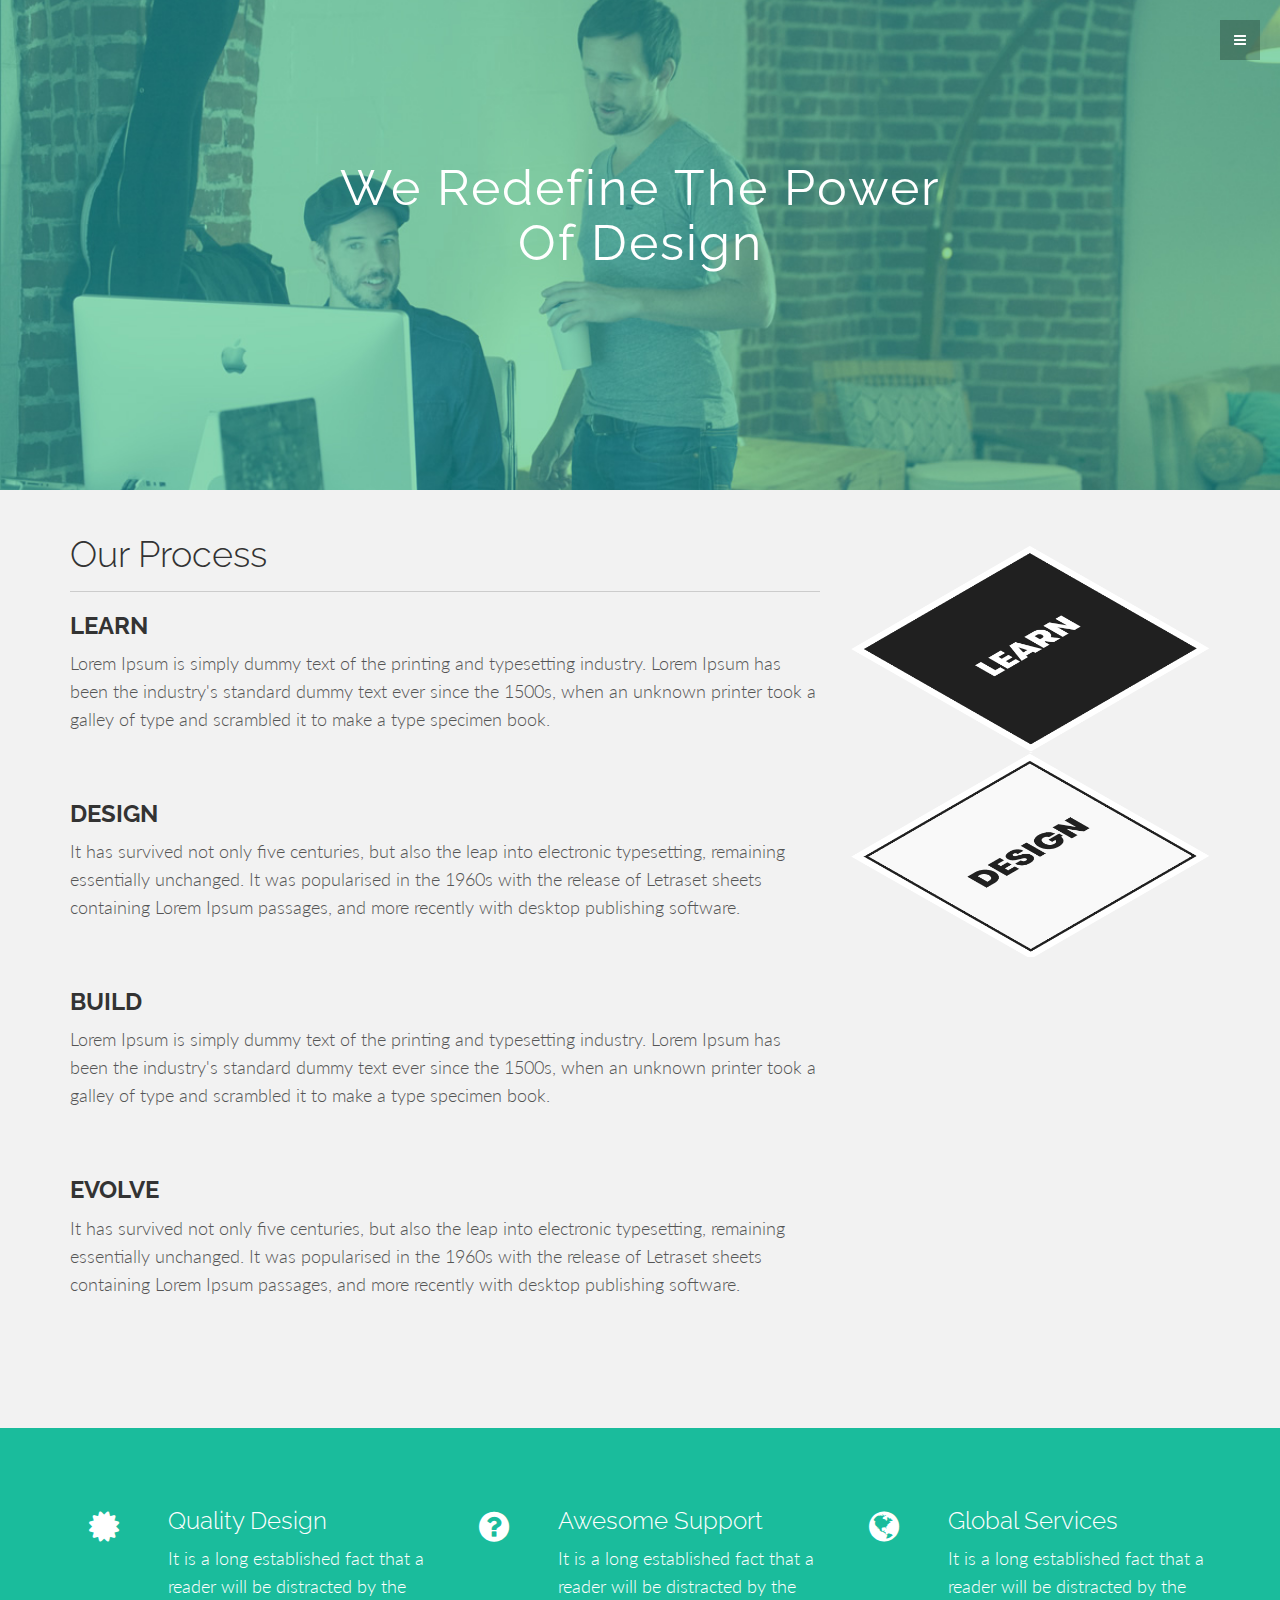
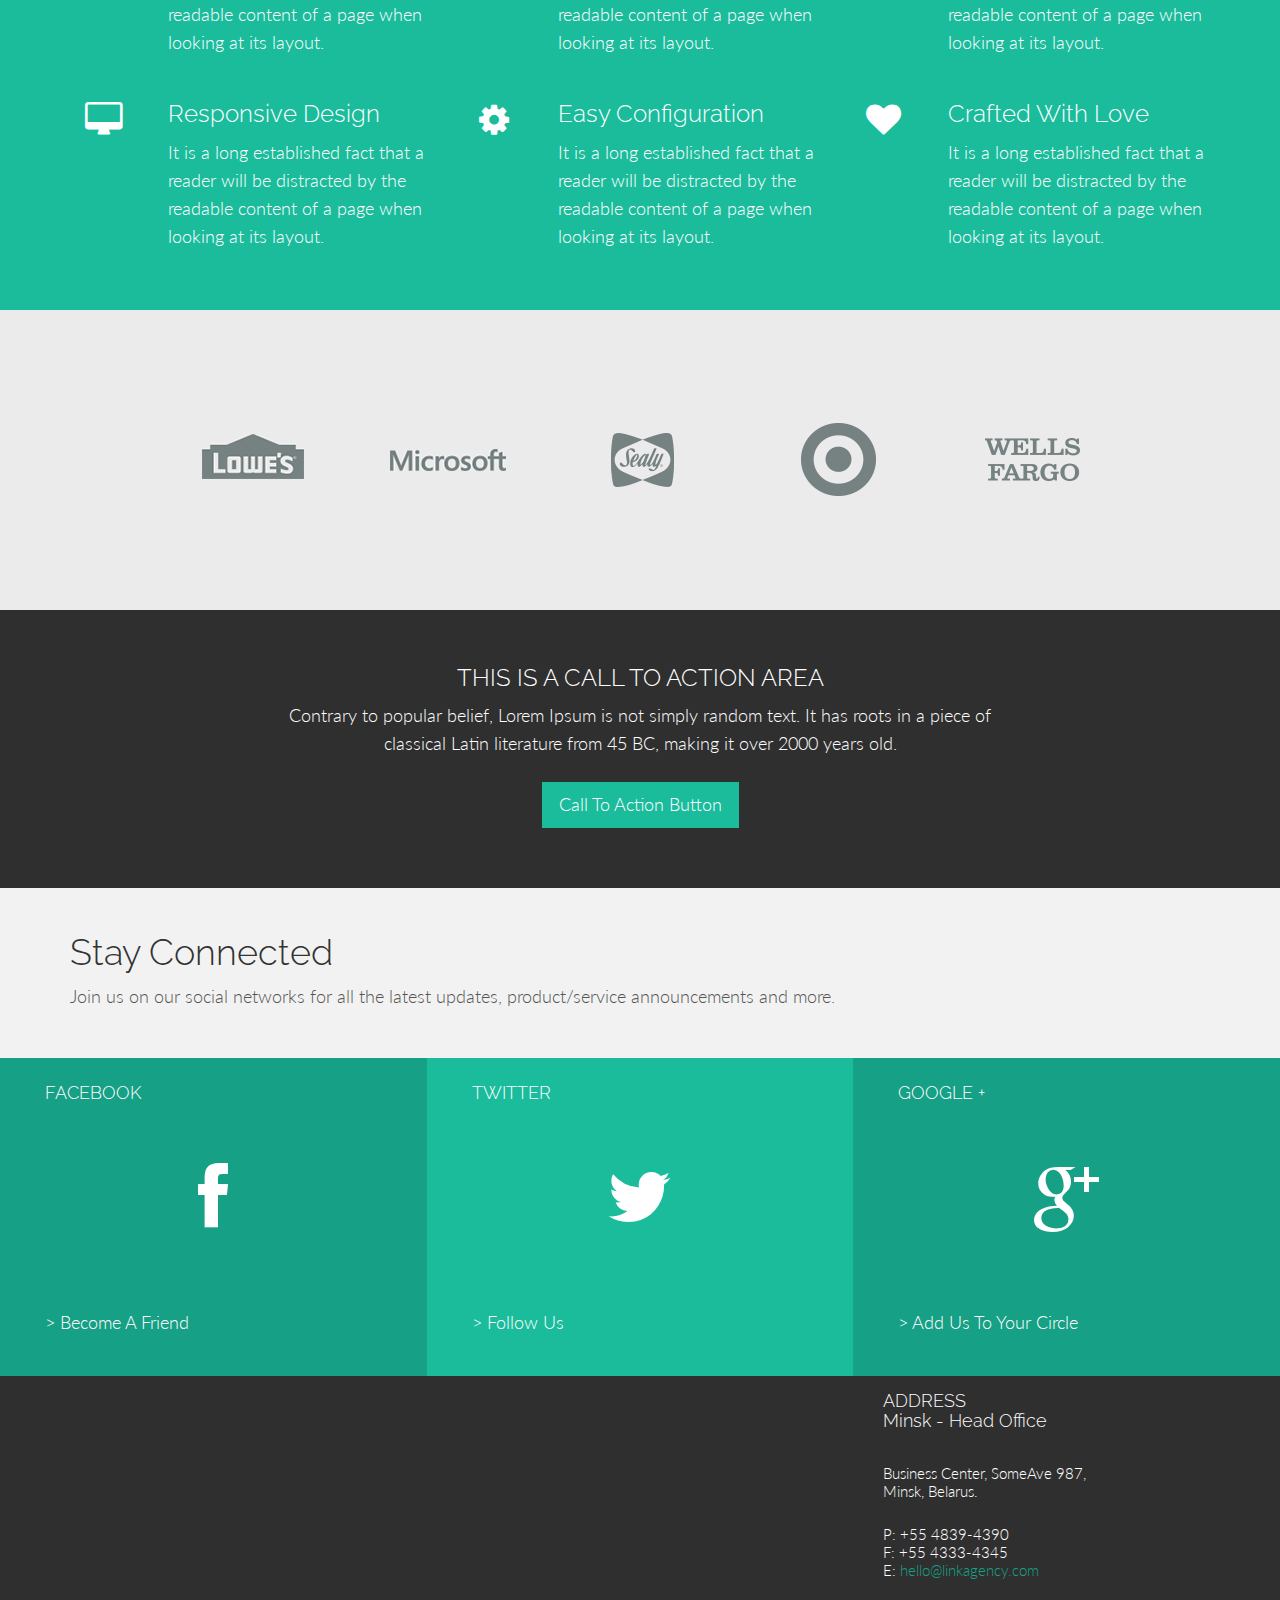
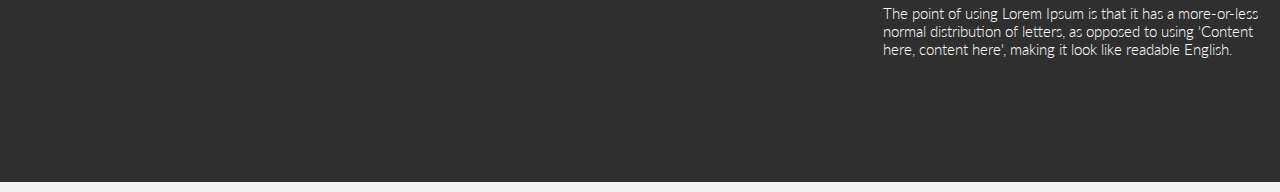
<file: services.html>
<!DOCTYPE html>
<html lang="en">
  <head>
    <meta charset="utf-8">
    <meta http-equiv="X-UA-Compatible" content="IE=edge">
    <meta name="viewport" content="width=device-width, initial-scale=1.0">
    <meta name="description" content="">
    <meta name="author" content="">
    <link rel="shortcut icon" href="assets/ico/favicon.png">

    <title>LINK - Agency Theme</title>

    <!-- Bootstrap core CSS -->
    <link href="assets/css/bootstrap.css" rel="stylesheet">

    <!-- Custom styles for this template -->
    <link href="assets/css/main.css" rel="stylesheet">

    <link href="assets/css/font-awesome.min.css" rel="stylesheet">

    <link href='http://fonts.googleapis.com/css?family=Lato:300,400,700,300italic,400italic' rel='stylesheet' type='text/css'>
    <link href='http://fonts.googleapis.com/css?family=Raleway:400,300,700' rel='stylesheet' type='text/css'>

    <!-- HTML5 shim and Respond.js IE8 support of HTML5 elements and media queries -->
    <!--[if lt IE 9]>
      <script src="https://oss.maxcdn.com/libs/html5shiv/3.7.0/html5shiv.js"></script>
      <script src="https://oss.maxcdn.com/libs/respond.js/1.3.0/respond.min.js"></script>
    <![endif]-->
    
    <script src="assets/js/modernizr.custom.js"></script>
    
  </head>

  <body>

	<!-- Menu -->
	<nav class="menu" id="theMenu">
		<div class="menu-wrap">
			<h1 class="logo"><a href="index.html#home">LINK</a></h1>
			<i class="fa fa-arrow-right menu-close"></i>
			<a href="index.html">Home</a>
			<a href="services.html">Services</a>
			<a href="portfolio.html">Portfolio</a>
			<a href="about.html">About</a>
			<a href="#contact">Contact</a>
			<a href="#"><i class="fa fa-facebook"></i></a>
			<a href="#"><i class="fa fa-twitter"></i></a>
			<a href="#"><i class="fa fa-dribbble"></i></a>
			<a href="#"><i class="fa fa-envelope"></i></a>
		</div>
		
		<!-- Menu button -->
		<div id="menuToggle"><i class="fa fa-bars"></i></div>
	</nav>
	
	<!-- MAIN IMAGE SECTION -->
	<div id="serviceswrap">
		<div class="container">
			<div class="row">
				<div class="col-lg-8 col-lg-offset-2">
					<h2>We Redefine The Power<br/>
						Of Design
					</h2>
				</div>
			</div><!-- row -->
		</div><!-- /container -->
	</div><!-- /headerwrap -->

	<!-- PROCESS SECTION -->
    <div class="container">
      <div class="row mt">
		  <div class="col-lg-8">
		  	<h1>Our Process</h1>
		  	<hr>
		  	<h3><b>LEARN</b></h3>
		  	<p>Lorem Ipsum is simply dummy text of the printing and typesetting industry. Lorem Ipsum has been the industry's standard dummy text ever since the 1500s, when an unknown printer took a galley of type and scrambled it to make a type specimen book.</p>
		  	<br>
		  	<h3><b>DESIGN</b></h3>
		  	<p>It has survived not only five centuries, but also the leap into electronic typesetting, remaining essentially unchanged. It was popularised in the 1960s with the release of Letraset sheets containing Lorem Ipsum passages, and more recently with desktop publishing software.</p>
		  	<br>
		  	<h3><b>BUILD</b></h3>
		  	<p>Lorem Ipsum is simply dummy text of the printing and typesetting industry. Lorem Ipsum has been the industry's standard dummy text ever since the 1500s, when an unknown printer took a galley of type and scrambled it to make a type specimen book.</p>
		  	<br>
		  	<h3><b>EVOLVE</b></h3>
		  	<p>It has survived not only five centuries, but also the leap into electronic typesetting, remaining essentially unchanged. It was popularised in the 1960s with the release of Letraset sheets containing Lorem Ipsum passages, and more recently with desktop publishing software.</p>
		  </div><!-- col-lg-8 -->
		  <div class="col-lg-4">
			<ul class="process effect-2" id="process">
				<li><img src="assets/img/process/pro01.png"></li>
				<li><img src="assets/img/process/pro02.png"></li>
				<li><img src="assets/img/process/pro03.png"></li>
				<li><img src="assets/img/process/pro04.png"></li>
			</ul>
		  </div><!-- col-lg-4 -->
      </div><!-- /row -->
    </div><!-- /.container -->


	<!-- SERVICES SECTION -->
	<div id="services">
		<div class="container">
			<div class="row mt">
				<!-- Srvice 1 -->
				<div class="col-lg-1 centered">
					<i class="fa fa-certificate"></i>
				</div>
				<div class="col-lg-3">
					<h3>Quality Design</h3>
					<p>It is a long established fact that a reader will be distracted by the readable content of a page when looking at its layout.</p>
				</div>

				<!-- Srvice 2 -->
				<div class="col-lg-1 centered">
					<i class="fa fa-question-circle"></i>
				</div>
				<div class="col-lg-3">
					<h3>Awesome Support</h3>
					<p>It is a long established fact that a reader will be distracted by the readable content of a page when looking at its layout.</p>
				</div>

				<!-- Srvice 3 -->
				<div class="col-lg-1 centered">
					<i class="fa fa-globe"></i>
				</div>
				<div class="col-lg-3">
					<h3>Global Services</h3>
					<p>It is a long established fact that a reader will be distracted by the readable content of a page when looking at its layout.</p>
				</div>
				
				<!-- Srvice 4 -->
				<div class="col-lg-1 centered">
					<i class="fa fa-desktop"></i>
				</div>
				<div class="col-lg-3">
					<h3>Responsive Design</h3>
					<p>It is a long established fact that a reader will be distracted by the readable content of a page when looking at its layout.</p>
				</div>

				<!-- Srvice 5 -->
				<div class="col-lg-1 centered">
					<i class="fa fa-cog"></i>
				</div>
				<div class="col-lg-3">
					<h3>Easy Configuration</h3>
					<p>It is a long established fact that a reader will be distracted by the readable content of a page when looking at its layout.</p>
				</div>
			
				<!-- Srvice 6 -->
				<div class="col-lg-1 centered">
					<i class="fa fa-heart"></i>
				</div>
				<div class="col-lg-3">
					<h3>Crafted With Love</h3>
					<p>It is a long established fact that a reader will be distracted by the readable content of a page when looking at its layout.</p>
				</div>

			</div><!-- row -->
		</div><!-- container -->
	</div><!-- services section -->
	
	
	
	
	<!-- CLIENTS LOGOS -->
	<div id="lg">
		<div class="container">
			<div class="row centered">
				<div class="col-lg-2 col-lg-offset-1">
					<img src="assets/img/clients/c01.gif" alt="">
				</div>
				<div class="col-lg-2">
					<img src="assets/img/clients/c02.gif" alt="">
				</div>
				<div class="col-lg-2">
					<img src="assets/img/clients/c03.gif" alt="">
				</div>
				<div class="col-lg-2">
					<img src="assets/img/clients/c04.gif" alt="">
				</div>
				<div class="col-lg-2">
					<img src="assets/img/clients/c05.gif" alt="">
				</div>
			</div><!-- row -->
		</div><!-- container -->
	</div><!-- dg -->
	
	
	<!-- CALL TO ACTION -->
	<div id="call">
		<div class="container">
			<div class="row">
				<h3>THIS IS A CALL TO ACTION AREA</h3>
				<div class="col-lg-8 col-lg-offset-2">
					<p>Contrary to popular belief, Lorem Ipsum is not simply random text. It has roots in a piece of classical Latin literature from 45 BC, making it over 2000 years old.</p>
					<p><button type="button" class="btn btn-green btn-lg">Call To Action Button</button></p>
				</div>
			</div><!-- row -->
		</div><!-- container -->
	</div><!-- Call to action -->
	
	<div class="container">
		<div class="row mt">
			<div class="col-lg-12">
				<h1>Stay Connected</h1>
				<p>Join us on our social networks for all the latest updates, product/service announcements and more.</p>
				<br>
			</div><!-- col-lg-12 -->
		</div><!-- row -->
	</div><!-- container -->
	
	
	<!-- SOCIAL FOOTER --->
	<section id="contact"></section>
	<div id="sf">
		<div class="container">
			<div class="row">
				<div class="col-lg-4 dg">
					<h4 class="ml">FACEBOOK</h4>
					<p class="centered"><a href="#"><i class="fa fa-facebook"></i></a></p>
					<p class="ml">> Become A Friend</p>
				</div>
				<div class="col-lg-4 lg">
					<h4 class="ml">TWITTER</h4>
					<p class="centered"><a href="#"><i class="fa fa-twitter"></i></a></p>
					<p class="ml">> Follow Us</p>
				</div>
				<div class="col-lg-4 dg">
					<h4 class="ml">GOOGLE +</h4>
					<p class="centered"><a href="#"><i class="fa fa-google-plus"></i></a></p>
					<p class="ml">> Add Us To Your Circle</p>
				</div>
			</div><!-- row -->
		</div><!-- container -->
	</div><!-- Social Footer -->
	
	<!-- CONTACT FOOTER --->
	<div id="cf">
		<div class="container">
			<div class="row">
				<div class="col-lg-8">
		        	<div id="mapwrap">
						<iframe height="400" width="100%" frameborder="0" scrolling="no" marginheight="0" marginwidth="0" src="https://www.google.es/maps?t=m&amp;ie=UTF8&amp;ll=52.752693,22.791016&amp;spn=67.34552,156.972656&amp;z=6&amp;output=embed"></iframe>
					</div>	
				</div><!--col-lg-8-->
				<div class="col-lg-4">
					<h4>ADDRESS<br/>Minsk - Head Office</h4>
					<br>
					<p>
						Business Center, SomeAve 987,<br/>
						Minsk, Belarus.
					</p>
					<p>
						P: +55 4839-4390<br/>
						F: +55 4333-4345<br/>
						E: <a href="mailto:#">hello@linkagency.com</a>
					</p>
					<p>The point of using Lorem Ipsum is that it has a more-or-less normal distribution of letters, as opposed to using 'Content here, content here', making it look like readable English.</p>
				</div><!--col-lg-4-->
			</div><!-- row -->
		</div><!-- container -->
	</div><!-- Contact Footer -->
	

    <!-- Bootstrap core JavaScript
    ================================================== -->
    <!-- Placed at the end of the document so the pages load faster -->
    <script src="https://code.jquery.com/jquery-1.10.2.min.js"></script>
    <script src="assets/js/bootstrap.min.js"></script>
    <script src="assets/js/main.js"></script>
	<script src="assets/js/masonry.pkgd.min.js"></script>
	<script src="assets/js/imagesloaded.js"></script>
    <script src="assets/js/classie.js"></script>
	<script src="assets/js/AnimOnScroll.js"></script>
	<script>
		new AnimOnScroll( document.getElementById( 'process' ), {
			minDuration : 0.4,
			maxDuration : 0.7,
			viewportFactor : 0.2
		} );
	</script>
  </body>
</html>
</file>
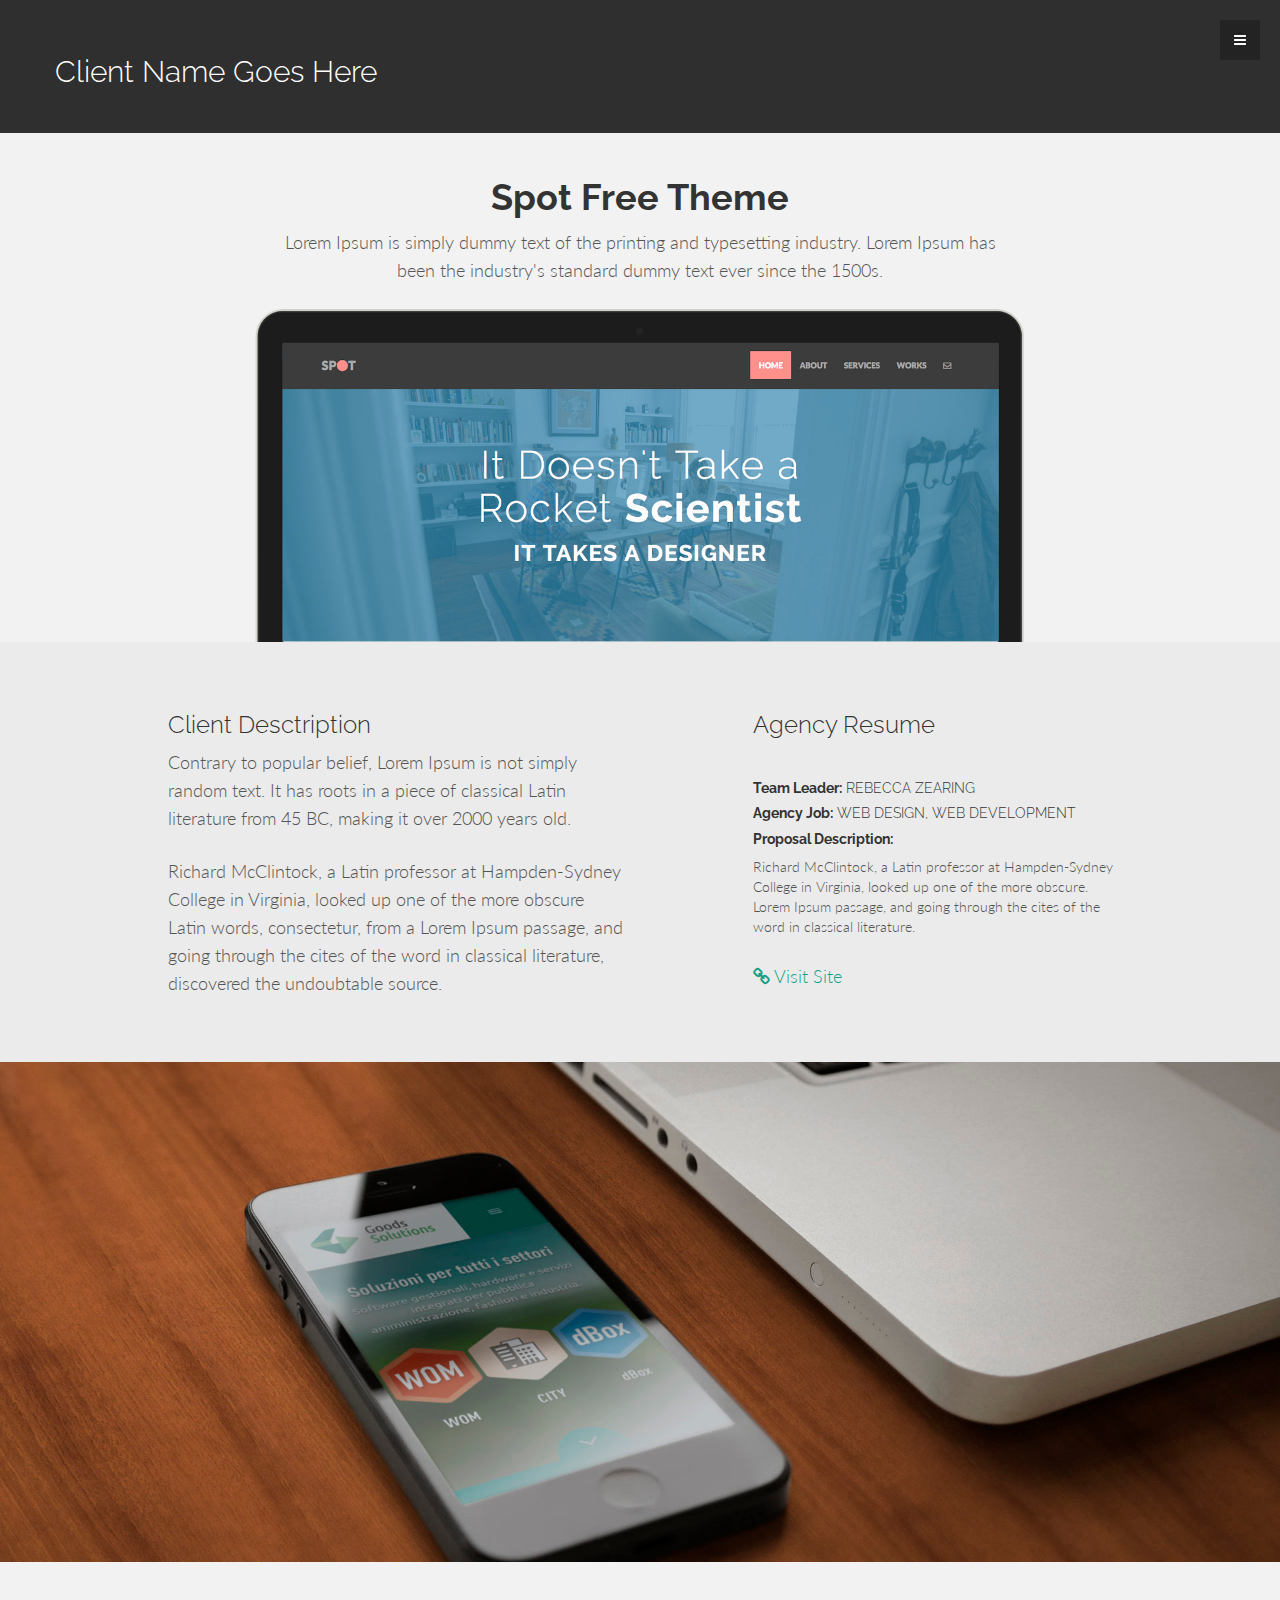
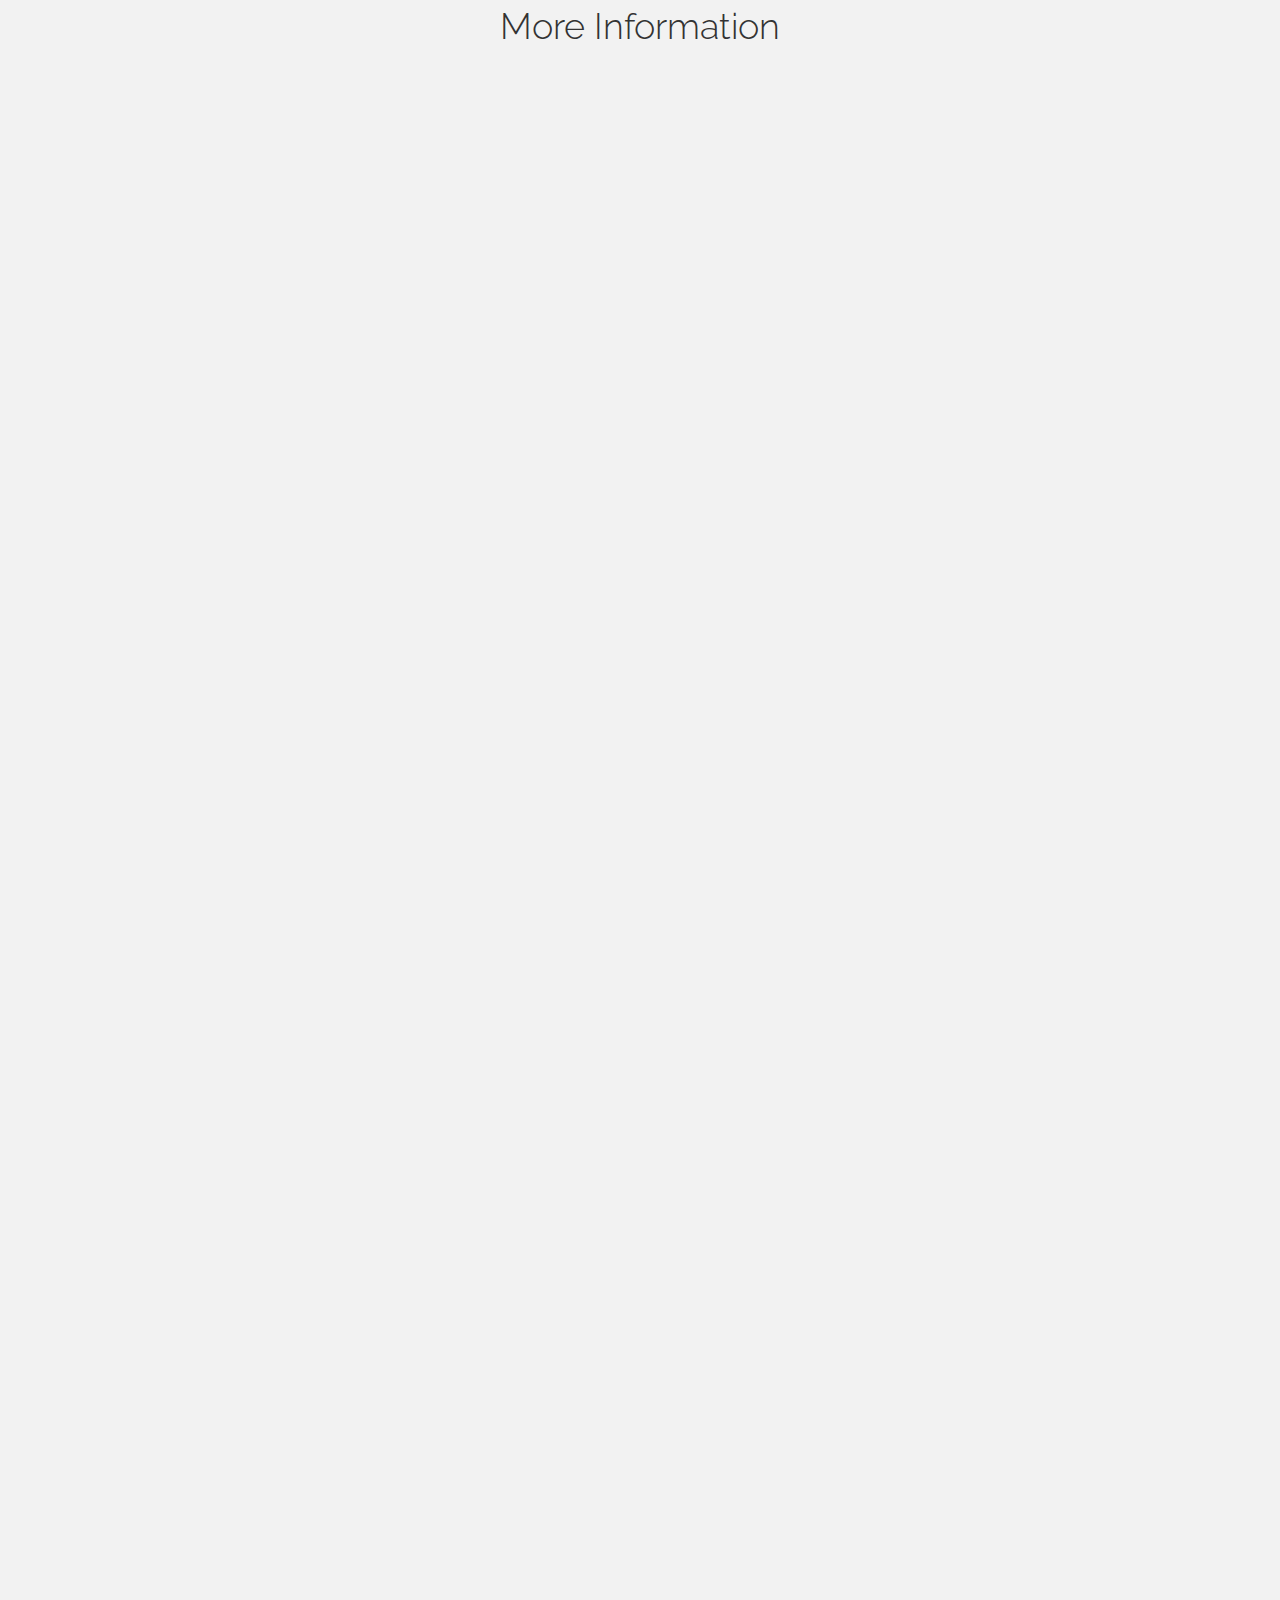
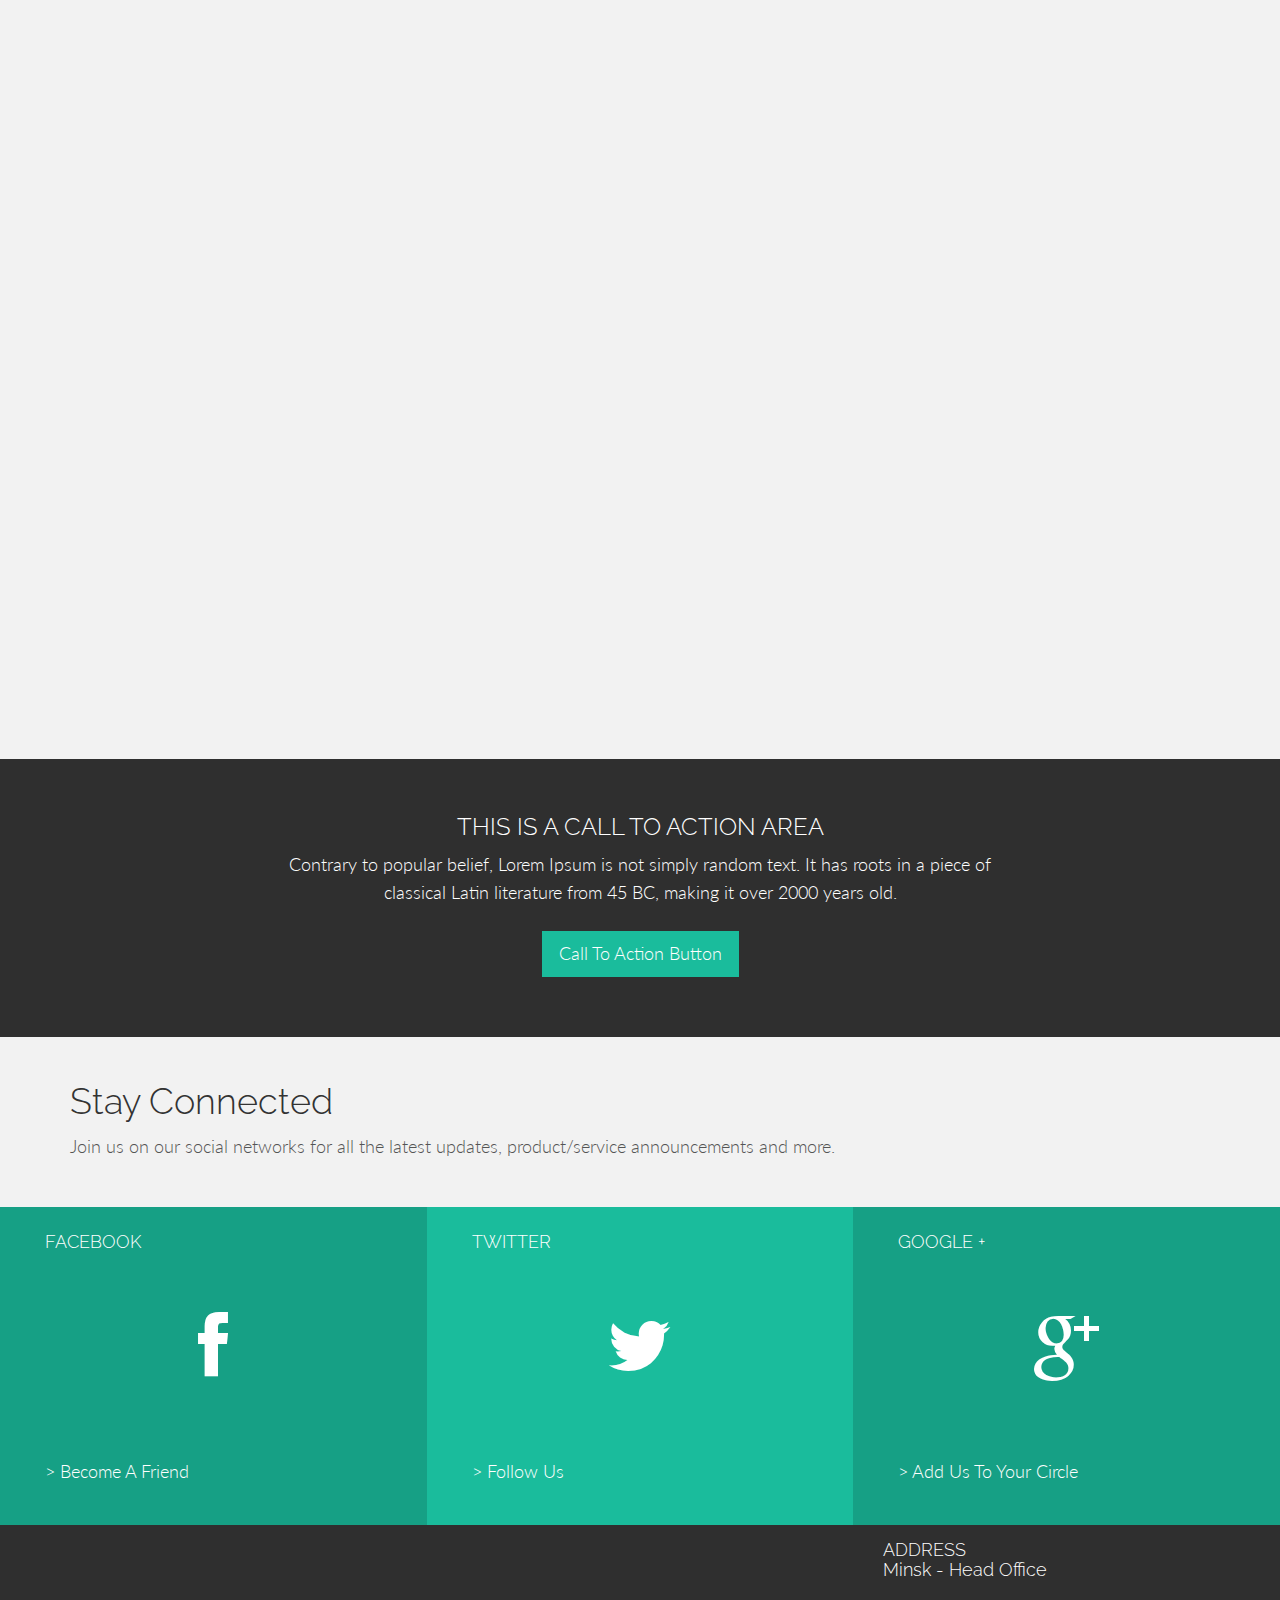
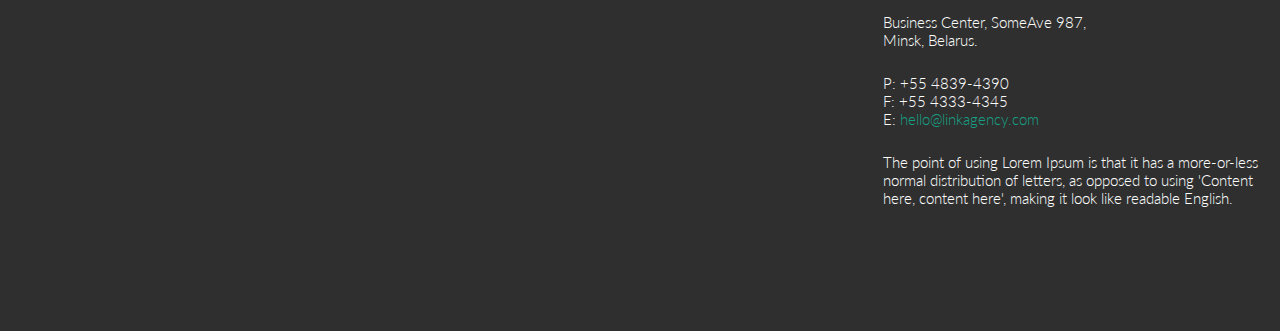
<file: singleproject.html>
<!DOCTYPE html>
<html lang="en">
  <head>
    <meta charset="utf-8">
    <meta http-equiv="X-UA-Compatible" content="IE=edge">
    <meta name="viewport" content="width=device-width, initial-scale=1.0">
    <meta name="description" content="">
    <meta name="author" content="">
    <link rel="shortcut icon" href="assets/ico/favicon.png">

    <title>LINK - Agency Theme</title>

    <!-- Bootstrap core CSS -->
    <link href="assets/css/bootstrap.css" rel="stylesheet">

    <!-- Custom styles for this template -->
    <link href="assets/css/main.css" rel="stylesheet">

    <link href="assets/css/font-awesome.min.css" rel="stylesheet">

    <link href='http://fonts.googleapis.com/css?family=Lato:300,400,700,300italic,400italic' rel='stylesheet' type='text/css'>
    <link href='http://fonts.googleapis.com/css?family=Raleway:400,300,700' rel='stylesheet' type='text/css'>

    <!-- HTML5 shim and Respond.js IE8 support of HTML5 elements and media queries -->
    <!--[if lt IE 9]>
      <script src="https://oss.maxcdn.com/libs/html5shiv/3.7.0/html5shiv.js"></script>
      <script src="https://oss.maxcdn.com/libs/respond.js/1.3.0/respond.min.js"></script>
    <![endif]-->
    
    <script src="assets/js/modernizr.custom.js"></script>
    
  </head>

  <body>

	<!-- Menu -->
	<nav class="menu" id="theMenu">
		<div class="menu-wrap">
			<h1 class="logo"><a href="index.html#home">LINK</a></h1>
			<i class="fa fa-arrow-right menu-close"></i>
			<a href="index.html">Home</a>
			<a href="services.html">Services</a>
			<a href="portfolio.html">Portfolio</a>
			<a href="about.html">About</a>
			<a href="#contact">Contact</a>
			<a href="#"><i class="fa fa-facebook"></i></a>
			<a href="#"><i class="fa fa-twitter"></i></a>
			<a href="#"><i class="fa fa-dribbble"></i></a>
			<a href="#"><i class="fa fa-envelope"></i></a>
		</div>
		
		<!-- Menu button -->
		<div id="menuToggle"><i class="fa fa-bars"></i></div>
	</nav>
	
	<!-- MAIN PROJECT SECTION -->
	<div id="sp">
		<div class="container">
			<div class="row">
				<h2>Client Name Goes Here</h2>
			</div><!-- row -->
		</div><!-- /container -->
	</div><!-- /portrwrap -->

	<!-- WELCOME SECTION -->
    <div class="container">
      <div class="row mt centered">
      	<div class="col-lg-8 col-lg-offset-2">
	        <h1><b>Spot Free Theme</b></h1>
	        <p>Lorem Ipsum is simply dummy text of the printing and typesetting industry. Lorem Ipsum has been the industry's standard dummy text ever since the 1500s.</p>
      	</div>
      </div><!-- /row -->
    </div><!-- /.container -->
    
    <!-- MAC IMAGE -->
	<div class="container">
		<div class="row centered">
			<div class="col-lg-10 col-lg-offset-1">
				<img class="img-responsive" src="assets/img/spot.png" alt="Spot Theme">
			</div>
		</div>
	</div>

	
	<!-- CLIENT INFORMATION -->
	<div id="lg">
		<div class="container">
			<div class="row">
				<div class="col-lg-5 col-lg-offset-1 desc">
					<h3>Client Desctription</h3>
					<p>Contrary to popular belief, Lorem Ipsum is not simply random text. It has roots in a piece of classical Latin literature from 45 BC, making it over 2000 years old.</p>
					<p>Richard McClintock, a Latin professor at Hampden-Sydney College in Virginia, looked up one of the more obscure Latin words, consectetur, from a Lorem Ipsum passage, and going through the cites of the word in classical literature, discovered the undoubtable source.</p>
				</div>
				
				<div class="col-lg-4 col-lg-offset-1 desc">
					<h3>Agency Resume</h3>
					<br>
					<h5><b>Team Leader:</b> REBECCA ZEARING</h5>
					<h5><b>Agency Job:</b> WEB DESIGN, WEB DEVELOPMENT</h5>
					<h5><b>Proposal Description:</b></h5>
					<p class="tm">Richard McClintock, a Latin professor at Hampden-Sydney College in Virginia, looked up one of the more obscure.<br/>Lorem Ipsum passage, and going through the cites of the word in classical literature.</p>
					<p><a href="http://BlackTie.co"><i class="fa fa-link"></i> Visit Site</a></p>
					
				</div>
				
			</div><!-- row -->
		</div><!-- container -->
	</div><!-- dg -->
	
	
	<!-- SINGLE PROJECT STANDOUT IMAGE -->
	<div id="sp-standout"></div>	
	
	<div class="container">
		<div class="row mt centered">
			<div class="col-lg-8 col-lg-offset-2">
				<h1>More Information</h1>
				<ul class="process effect-2" id="process">
					<li><img src="assets/img/sp/p01.png"></li>
					<li><img src="assets/img/sp/p02.png"></li>
					<li><img src="assets/img/sp/p04.png"></li>
					<li><img src="assets/img/sp/p03.png"></li>
				</ul>
			</div><!-- col-lg-8 -->
		</div><!-- row -->
	</div><!-- container -->
	
	
	<!-- CALL TO ACTION -->
	<div id="call">
		<div class="container">
			<div class="row">
				<h3>THIS IS A CALL TO ACTION AREA</h3>
				<div class="col-lg-8 col-lg-offset-2">
					<p>Contrary to popular belief, Lorem Ipsum is not simply random text. It has roots in a piece of classical Latin literature from 45 BC, making it over 2000 years old.</p>
					<p><button type="button" class="btn btn-green btn-lg">Call To Action Button</button></p>
				</div>
			</div><!-- row -->
		</div><!-- container -->
	</div><!-- Call to action -->
	
	<div class="container">
		<div class="row mt">
			<div class="col-lg-12">
				<h1>Stay Connected</h1>
				<p>Join us on our social networks for all the latest updates, product/service announcements and more.</p>
				<br>
			</div><!-- col-lg-12 -->
		</div><!-- row -->
	</div><!-- container -->
	
	
	<!-- SOCIAL FOOTER --->
	<section id="contact"></section>
	<div id="sf">
		<div class="container">
			<div class="row">
				<div class="col-lg-4 dg">
					<h4 class="ml">FACEBOOK</h4>
					<p class="centered"><a href="#"><i class="fa fa-facebook"></i></a></p>
					<p class="ml">> Become A Friend</p>
				</div>
				<div class="col-lg-4 lg">
					<h4 class="ml">TWITTER</h4>
					<p class="centered"><a href="#"><i class="fa fa-twitter"></i></a></p>
					<p class="ml">> Follow Us</p>
				</div>
				<div class="col-lg-4 dg">
					<h4 class="ml">GOOGLE +</h4>
					<p class="centered"><a href="#"><i class="fa fa-google-plus"></i></a></p>
					<p class="ml">> Add Us To Your Circle</p>
				</div>
			</div><!-- row -->
		</div><!-- container -->
	</div><!-- Social Footer -->
	
	<!-- CONTACT FOOTER --->
	<div id="cf">
		<div class="container">
			<div class="row">
				<div class="col-lg-8">
		        	<div id="mapwrap">
						<iframe height="400" width="100%" frameborder="0" scrolling="no" marginheight="0" marginwidth="0" src="https://www.google.es/maps?t=m&amp;ie=UTF8&amp;ll=52.752693,22.791016&amp;spn=67.34552,156.972656&amp;z=6&amp;output=embed"></iframe>
					</div>	
				</div><!--col-lg-8-->
				<div class="col-lg-4">
					<h4>ADDRESS<br/>Minsk - Head Office</h4>
					<br>
					<p>
						Business Center, SomeAve 987,<br/>
						Minsk, Belarus.
					</p>
					<p>
						P: +55 4839-4390<br/>
						F: +55 4333-4345<br/>
						E: <a href="mailto:#">hello@linkagency.com</a>
					</p>
					<p>The point of using Lorem Ipsum is that it has a more-or-less normal distribution of letters, as opposed to using 'Content here, content here', making it look like readable English.</p>
				</div><!--col-lg-4-->
			</div><!-- row -->
		</div><!-- container -->
	</div><!-- Contact Footer -->
	

    <!-- Bootstrap core JavaScript
    ================================================== -->
    <!-- Placed at the end of the document so the pages load faster -->
    <script src="https://code.jquery.com/jquery-1.10.2.min.js"></script>
    <script src="assets/js/bootstrap.min.js"></script>
    <script src="assets/js/main.js"></script>
	<script src="assets/js/masonry.pkgd.min.js"></script>
	<script src="assets/js/imagesloaded.js"></script>
    <script src="assets/js/classie.js"></script>
	<script src="assets/js/AnimOnScroll.js"></script>
	<script>
		new AnimOnScroll( document.getElementById( 'process' ), {
			minDuration : 0.4,
			maxDuration : 0.7,
			viewportFactor : 0.2
		} );
	</script>
  </body>
</html>
</file>
<file: assets/css/main.css>
body {
    background-color: #f2f2f2;
    font-family: Lato;
    font-weight: 300;
    font-size: 16px;
    color: #555;
    -webkit-font-smoothing: antialiased;
    -webkit-overflow-scrolling: touch;
}
h1, h2, h3, h4, h5, h6 {
    font-family: Raleway;
    font-weight: 300;
    color: #333;
}
p {
    line-height: 28px;
    margin-bottom: 25px;
    font-size: 18px;
}
.centered {
    text-align: center;
}
.goright {
    text-align: right;
}
.mt {
    padding-top: 25px;
}
a {
    color: #16a085;
    word-wrap: break-word;
    -webkit-transition: color .1s ease-in, background .1s ease-in;
    -moz-transition: color .1s ease-in, background .1s ease-in;
    -ms-transition: color .1s ease-in, background .1s ease-in;
    -o-transition: color .1s ease-in, background .1s ease-in;
    transition: color .1s ease-in, background .1s ease-in;
}
a:hover, a:focus {
    color: #7b7b7b;
    text-decoration: none;
    outline: 0;
}
a:before, a:after {
    -webkit-transition: color .1s ease-in, background .1s ease-in;
    -moz-transition: color .1s ease-in, background .1s ease-in;
    -ms-transition: color .1s ease-in, background .1s ease-in;
    -o-transition: color .1s ease-in, background .1s ease-in;
    transition: color .1s ease-in, background .1s ease-in;
}
hr {
    display: block;
    height: 1px;
    border: 0;
    border-top: 1px solid #ccc;
    margin: 1em 0;
    padding: 0;
}
.btn {
    border-radius: 0;
}
.btn-green {
    color: #fff;
    background-color: #1abc9c;
    border-color: #1abc9c;
    font-weight: 300;
}
.btn-green:hover, .btn-green:focus, .btn-green:active, .btn-green.active, .open .dropdown-toggle.btn-green {
    color: #fff;
    background-color: #16a085;
    border-color: #16a085;
    font-weight: 300;
}
.tm {
    font-size: 14px;
    line-height: 20px;
}
.menu {
    position: fixed;
    right: -200px;
    width: 260px;
    height: 100%;
    top: 0;
    z-index: 10;
    text-align: left;
}
.menu.menu-open {
    right: 0;
}
.menu-wrap {
    position: absolute;
    top: 0;
    left: 60px;
    background: #1a1a1a;
    width: 200px;
    height: 100%}
.menu h1.logo a {
    font-family: Raleway, Helvetica, Arial, sans-serif;
    font-size: 16px;
    font-weight: 800;
    letter-spacing: .15em;
    line-height: 40px;
    text-transform: uppercase;
    color: #fff;
    margin-top: 20px;
}
.menu h1.logo a:hover {
    color: #1abc9c;
}
.menu img.logo {
    margin: 20px 0;
    max-width: 160px;
}
.menu a {
    margin-left: 20px;
    color: gray;
    display: block;
    font-size: 12px;
    font-weight: 700;
    line-height: 40px;
    letter-spacing: .1em;
    text-transform: uppercase;
}
.menu a:hover {
    color: #fff;
}
.menu a:active {
    color: #fff;
}
.menu a>i {
    float: left;
    display: inline-block;
    vertical-align: middle;
    text-align: left;
    width: 25px;
    font-size: 14px;
    line-height: 40px;
    margin: 25px 2px;
}
.menu-close {
    cursor: pointer;
    display: block;
    position: absolute;
    font-size: 14px;
    color: gray;
    width: 40px;
    height: 40px;
    line-height: 40px;
    top: 20px;
    right: 5px;
    -webkit-transition: all .1s ease-in-out;
    -moz-transition: all .1s ease-in-out;
    -ms-transition: all .1s ease-in-out;
    -o-transition: all .1s ease-in-out;
    transition: all .1s ease-in-out;
}
.menu-close:hover {
    color: #fff;
    -webkit-transition: all .1s ease-in-out;
    -moz-transition: all .1s ease-in-out;
    -ms-transition: all .1s ease-in-out;
    -o-transition: all .1s ease-in-out;
    transition: all .1s ease-in-out;
}
.body-push {
    overflow-x: hidden;
    position: relative;
    left: 0;
}
.body-push-toright {
    left: 200px;
}
.body-push-toleft {
    left: -200px;
}
.menu, .body-push {
    -webkit-transition: all .3s ease;
    -moz-transition: all .3s ease;
    -ms-transition: all .3s ease;
    -o-transition: all .3s ease;
    transition: all .3s ease;
}
#menuToggle {
    position: absolute;
    top: 20px;
    left: 0;
    z-index: 11;
    display: block;
    text-align: center;
    font-size: 14px;
    color: #fff;
    width: 40px;
    height: 40px;
    line-height: 40px;
    cursor: pointer;
    background: rgba(0, 0, 0, .25);
    -webkit-transition: all .1s ease-in-out;
    -moz-transition: all .1s ease-in-out;
    -ms-transition: all .1s ease-in-out;
    -o-transition: all .1s ease-in-out;
    transition: all .1s ease-in-out;
}
#menuToggle:hover {
    color: #fff;
    background: rgba(0, 0, 0, .2);
    -webkit-transition: all .1s ease-in-out;
    -moz-transition: all .1s ease-in-out;
    -ms-transition: all .1s ease-in-out;
    -o-transition: all .1s ease-in-out;
    transition: all .1s ease-in-out;
}
#headerwrap {
    background: url(../img/header-bg1.jpg) no-repeat center top;
    margin-top: -10px;
    padding-top: 20px;
    text-align: center;
    background-attachment: relative;
    background-position: center center;
    min-height: 750px;
    width: 100%;
    -webkit-background-size: 100%;
    -moz-background-size: 100%;
    -o-background-size: 100%;
    background-size: 100%;
    -webkit-background-size: cover;
    -moz-background-size: cover;
    -o-background-size: cover;
    background-size: cover;
}
#headerwrap h1 {
    margin-top: 130px;
    color: #fff;
    font-size: 140px;
    font-weight: 700;
    letter-spacing: 3px;
}
#headerwrap h2 {
    color: #fff;
    font-size: 50px;
    font-weight: 100;
    letter-spacing: 2px;
}
#headerwrap i {
    font-size: 35px;
    color: #fff;
}
#headerwrap .spacer {
    margin-top: 220px;
}
#mapwrap {
    margin: 0;
    padding: 0;
}
#serviceswrap {
    background: url(../img/services-bg.jpg) no-repeat center top;
    margin-top: -10px;
    padding-top: 20px;
    text-align: center;
    background-attachment: relative;
    background-position: center center;
    min-height: 500px;
    width: 100%;
    -webkit-background-size: 100%;
    -moz-background-size: 100%;
    -o-background-size: 100%;
    background-size: 100%;
    -webkit-background-size: cover;
    -moz-background-size: cover;
    -o-background-size: cover;
    background-size: cover;
}
#serviceswrap h2 {
    color: #fff;
    font-size: 50px;
    font-weight: 400;
    letter-spacing: 2px;
    margin-top: 150px;
}
#aboutwrap {
    background: url(../img/about-bg.jpg) no-repeat center top;
    margin-top: -10px;
    padding-top: 20px;
    text-align: center;
    background-attachment: relative;
    background-position: center center;
    min-height: 500px;
    width: 100%;
    -webkit-background-size: 100%;
    -moz-background-size: 100%;
    -o-background-size: 100%;
    background-size: 100%;
    -webkit-background-size: cover;
    -moz-background-size: cover;
    -o-background-size: cover;
    background-size: cover;
}
#aboutwrap h2 {
    color: #fff;
    font-size: 50px;
    font-weight: 400;
    letter-spacing: 2px;
    margin-top: 150px;
}
#portwrap {
    background: url(../img/portfolio-bg.jpg) no-repeat center top;
    margin-top: -10px;
    padding-top: 20px;
    text-align: center;
    background-attachment: relative;
    background-position: center center;
    min-height: 500px;
    width: 100%;
    -webkit-background-size: 100%;
    -moz-background-size: 100%;
    -o-background-size: 100%;
    background-size: 100%;
    -webkit-background-size: cover;
    -moz-background-size: cover;
    -o-background-size: cover;
    background-size: cover;
}
#portwrap h2 {
    color: #fff;
    font-size: 50px;
    font-weight: 400;
    letter-spacing: 2px;
    margin-top: 150px;
}
#sp {
    background: #2f2f2f;
    padding-top: 35px;
    padding-bottom: 35px;
}
#sp h2 {
    color: #fff;
}
#sp-standout {
    background: url(../img/sp-standout-bg.jpg) no-repeat center top;
    margin-top: -10px;
    padding-top: 20px;
    text-align: center;
    background-attachment: relative;
    background-position: center center;
    min-height: 500px;
    width: 100%;
    -webkit-background-size: 100%;
    -moz-background-size: 100%;
    -o-background-size: 100%;
    background-size: 100%;
    -webkit-background-size: cover;
    -moz-background-size: cover;
    -o-background-size: cover;
    background-size: cover;
}
#portfolio {
    width: 100%}
#services {
    background: #1abc9c;
    margin-top: 25px;
    padding-top: 35px;
    padding-bottom: 35px;
}
#services h3 {
    color: #fff;
}
#services p {
    color: #fff;
}
#services i {
    color: #fff;
    font-size: 35px;
    margin-top: 22px;
}
#lg {
    background: #ebebeb;
    padding-top: 50px;
    padding-bottom: 50px;
    text-align: center;
}
#lg .desc {
    text-align: left;
}
#call {
    background: #2f2f2f;
    padding-top: 35px;
    padding-bottom: 35px;
    text-align: center;
}
#call h3 {
    color: #fff;
}
#call p {
    color: #fff;
}
#sf {
    display: block;
    width: 100%}
#sf .container {
    width: 100%}
#sf .col-lg-4 {
    margin: 0;
    padding: 15px;
}
#sf .lg {
    background-color: #1abc9c;
}
#sf .dg {
    background-color: #16a085;
}
#sf h4 {
    color: #fff;
}
#sf p {
    color: #fff;
}
#sf .ml {
    margin-left: 30px;
}
#sf i {
    font-size: 70px;
    color: #fff;
    text-align: center;
    margin-top: 50px;
    margin-bottom: 50px;
}
#cf {
    background: #2f2f2f;
}
#cf h4 {
    color: #fff;
    margin-left: 15px;
    margin-top: 15px;
}
#cf p {
    color: #fff;
    font-size: 15px;
    line-height: 18px;
    margin-left: 15px;
}
#cf .container {
    width: 100%}
#cf .col-lg-8 {
    margin: 0;
    padding: 0;
}
.process {
    max-width: 69em;
    list-style: none;
    margin: 30px auto;
    padding: 0;
}
.process li {
    display: block;
    float: left;
    padding: 1px;
    width: 100%;
    opacity: 0;
}
.process li.shown, .no-js .process li, .no-cssanimations .process li {
    opacity: 1;
}
.process li a, .process li img {
    outline: 0;
    border: 0;
    display: block;
    max-width: 100%}
.process.effect-2 li.animate {
    -webkit-transform: translateY(200px);
    -moz-transform: translateY(200px);
    transform: translateY(200px);
    -webkit-animation: moveUp .65s ease forwards;
    -moz-animation: moveUp .65s ease forwards;
    animation: moveUp .65s ease forwards;
}
@-webkit-keyframes moveUp {
    to {
    -webkit-transform: translateY(0);
    opacity: 1;
}
}@-moz-keyframes moveUp {
    to {
    -moz-transform: translateY(0);
    opacity: 1;
}
}@keyframes moveUp {
    to {
    transform: translateY(0);
    opacity: 1;
}
}#chartwrap {
    width: 100%}
#chartwrap .container {
    margin-left: 0;
    padding-left: 0;
}
#chartwrap h1, #chartwrap p {
    margin-left: 10px;
}
.cardinfo {
    background: #fff;
    padding: 15px;
    margin: 2px;
    text-align: left;
}
.cardinfo i {
    font-size: 18px;
    padding-right: 20px;
}
.grid {
    max-width: 69em;
    list-style: none;
    margin: 30px auto;
    padding: 0;
}
.grid li {
    display: block;
    float: left;
    padding: 7px;
    width: 33%;
    opacity: 0;
}
.grid li.shown, .no-js .grid li, .no-cssanimations .grid li {
    opacity: 1;
}
.grid li a, .grid li img {
    outline: 0;
    border: 0;
    display: block;
    max-width: 100%}
.grid img {
    opacity: .7;
}
.grid img:hover {
    opacity: 1;
}
.grid.effect-2 li.animate {
    -webkit-transform: translateY(200px);
    -moz-transform: translateY(200px);
    transform: translateY(200px);
    -webkit-animation: moveUp .65s ease forwards;
    -moz-animation: moveUp .65s ease forwards;
    animation: moveUp .65s ease forwards;
}
@-webkit-keyframes moveUp {
    to {
    -webkit-transform: translateY(0);
    opacity: 1;
}
}@-moz-keyframes moveUp {
    to {
    -moz-transform: translateY(0);
    opacity: 1;
}
}@keyframes moveUp {
    to {
    transform: translateY(0);
    opacity: 1;
}
}
</file>
<file: assets/css/app.css>
#headerwrap h1 {
margin-top: 130px;
color: #FFF;
font-size: 80px;
font-weight: 700;
letter-spacing: 3px;
}

#headerwrap h2 {
color: #FFF;
font-size: 38px;
font-weight: 100;
letter-spacing: 2px;
margin-top: 6rem;
}

.foot.row {background: #E4E4E4;
}

.simplenav {
	font-weight: bold;
}

.col-lg-3 h3 {
font-size: 32px;
font-weight: 500;
}

.col-lg-3 p {
line-height: 28px;
margin-bottom: 25px;
font-size: 20px;
}

#services {
	background: #2584A1;
}

#sf .dg {
	background: #2584A1;
}

#sf .lg {
background: #0B4354;
}

a:hover, a:focus {
color: #428BCA;
text-decoration: none;
outline: 0;
}

a {
color: #195A6E;
word-wrap: break-word;
-webkit-transition: color .1s ease-in, background .1s ease-in;
-moz-transition: color .1s ease-in, background .1s ease-in;
-ms-transition: color .1s ease-in, background .1s ease-in;
-o-transition: color .1s ease-in, background .1s ease-in;
transition: color .1s ease-in, background .1s ease-in;
}

.btn-green {
color: #FFF;
background-color: #0B4354;
border-color: #000;
font-weight: 300;
}

.btn-green:hover, .btn-green:focus, .btn-green:active, .btn-green.active, .open .dropdown-toggle.btn-green {
color: #FFF;
background-color: #195A6E;
border-color: #000;
font-weight: 300;
}

.email-footer{

color: #9FDDF0
}

.menu h1.logo a:hover {
color: #9FDDF0;
}

#sf p.text-right{
	color:#000
}

@media (max-width: 767px) {

#headerwrap h1 {
margin-top: 130px;
color: #FFF;
font-size: 40px;
font-weight: 700;
letter-spacing: 3px;
}

#headerwrap h2 {
color: #FFF;
font-size: 28px;
font-weight: 100;
letter-spacing: 2px;
margin-top: 6rem;
}

h1, .h1 {
font-size: 26px;
}

.col-lg-3 h3 {
font-size: 28px;
font-weight: 500;
}





	}
</file>
